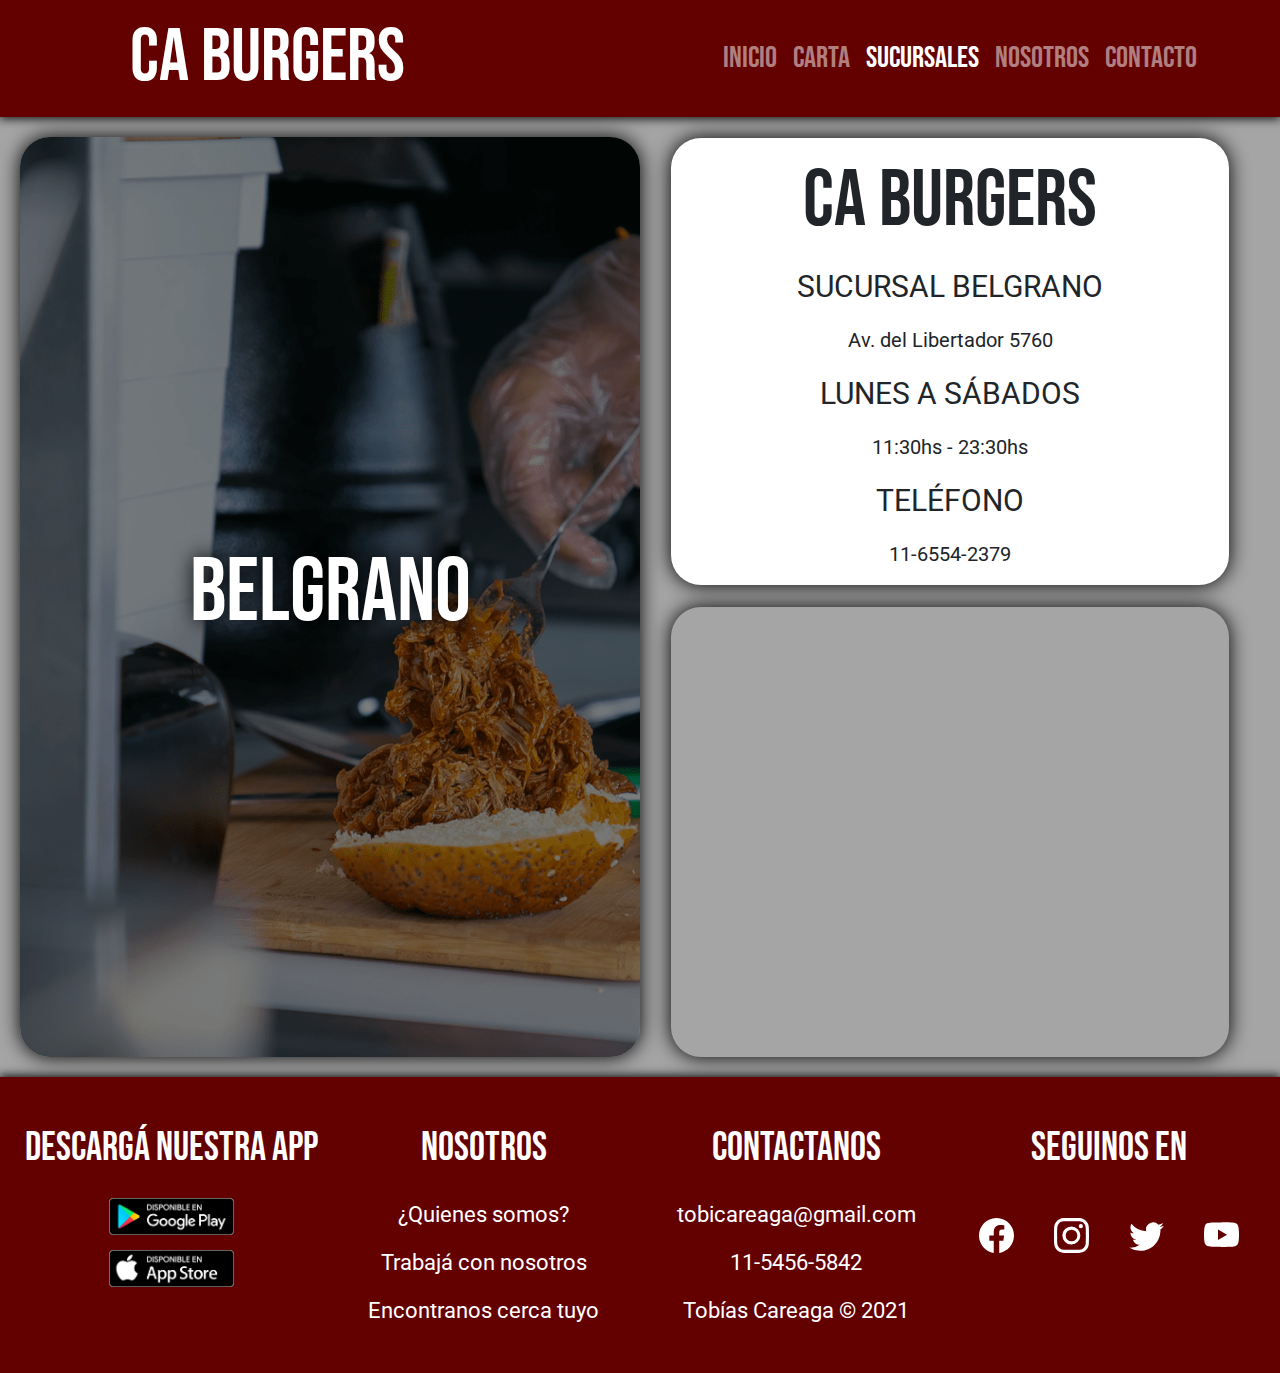
<file: belgrano.html>
<!DOCTYPE html>
<html lang="en">

<head>
    <meta charset="UTF-8">
    <meta http-equiv="X-UA-Compatible" content="IE=edge">
    <meta name="viewport" content="width=device-width, initial-scale=1.0">
    <meta name="keywords" content="sucursal, belgrano, local, espacio, comer">
    <meta name="description"
        content="Conocé nuestra sucursal de Belgrano, hacemos envíos a toda la zona al rededor.">
    <link rel="preconnect" href="https://fonts.googleapis.com">
    <link rel="preconnect" href="https://fonts.gstatic.com" crossorigin>
    <link href="https://fonts.googleapis.com/css2?family=Bebas+Neue&family=Roboto&display=swap" rel="stylesheet">
    <link rel="stylesheet" href="https://maxcdn.bootstrapcdn.com/bootstrap/4.0.0/css/bootstrap.min.css"
        integrity="sha384-Gn5384xqQ1aoWXA+058RXPxPg6fy4IWvTNh0E263XmFcJlSAwiGgFAW/dAiS6JXm" crossorigin="anonymous">
    <link rel="stylesheet" href="css/main.css">
    <title>CA BURGERS - Sucursales</title>
</head>

<body>
    <header>
        <section class="header">
            <nav class="navbar navbar-expand-lg navbar-dark header-nav">
                <a class="navbar-brand header-nav-title" href="index.html">CA BURGERS</a>
                <button class="navbar-toggler" type="button" data-toggle="collapse" data-target="#navbarNav"
                    aria-controls="navbarNav" aria-expanded="false" aria-label="Toggle navigation">
                    <span class="navbar-toggler-icon"></span>
                </button>
                <div class="collapse navbar-collapse header-nav-div" id="navbarNav">
                    <ul class="navbar-nav ml-auto header-nav-div-ul">
                        <li class="nav-item header-nav-div-ul-li">
                            <a class="nav-link" href="index.html">Inicio <span class="sr-only">(current)</span></a>
                        </li>
                        <li class="nav-item header-nav-div-ul-li">
                            <a class="nav-link" href="carta.html">Carta</a>
                        </li>
                        <li class="nav-item active header-nav-div-ul-li">
                            <a class="nav-link" href="sucursales.html">Sucursales</a>
                        </li>
                        <li class="nav-item header-nav-div-ul-li">
                            <a class="nav-link" href="nosotros.html">Nosotros</a>
                        </li>
                        <li class="nav-item header-nav-div-ul-li">
                            <a class="nav-link" href="contacto.html">Contacto</a>
                        </li>
                    </ul>
                </div>
            </nav>
        </section>
    </header>
    <main>
        <section class="main-belgrano">
            <div class="main-belgrano-div1">
                <h2>BELGRANO</h2>
            </div>
            <div class="main-belgrano-div2">
                <div class="main-belgrano-div2-card">
                    <h2 class="title">CA BURGERS</h2>
                    <p class="subtitle">SUCURSAL BELGRANO</p>
                    <p class="calle">Av. del Libertador 5760</p>
                    <p class="dias">LUNES A SÁBADOS</p>
                    <p class="horarios">11:30hs - 23:30hs</p>
                    <p class="telefono">TELÉFONO</p>
                    <p class="num">11-6554-2379</p>
                </div>
            </div>
            <div class="main-belgrano-div3">
                <iframe src="https://www.google.com/maps/embed?pb=!1m18!1m12!1m3!1d290.42546880102736!2d-58.446153278680924!3d-34.558894996519584!2m3!1f0!2f0!3f0!3m2!1i1024!2i768!4f13.1!3m3!1m2!1s0x95bcb5cb86f8fe93%3A0xaa284399173b21e9!2sAv.%20del%20Libertador%205760%2C%20C1428ARN%20CABA!5e0!3m2!1ses!2sar!4v1627280470482!5m2!1ses!2sar" width="600" height="450" style="border:0;" allowfullscreen="" loading="lazy"></iframe>
            </div>
        </section>
    </main>
    <footer>
        <section class="footer">
            <div class="footer-app">
                <h4>Descargá nuestra app</h4>
                <ul>
                    <li>
                        <a href="https://play.google.com/store?hl=es" target="_blank"><img src="img/playstore.png" alt=""></a>
                    </li>
                    <li>
                        <a href="https://apps.apple.com/ar" target="_blank"><img src="img/apple.png" alt=""></a>
                    </li>
                </ul>
            </div>
            <div class="footer-nosotros">
                <h4>Nosotros</h4>
                <ul>
                    <li>
                        <a href="nosotros.html">¿Quienes somos?</a>
                    </li>
                    <li>
                        <a href="contacto.html">Trabajá con nosotros</a>
                    </li>
                    <li>
                        <a href="sucursales.html">Encontranos cerca tuyo</a>
                    </li>
                </ul>
            </div>
            <div class="footer-contacto">
                <h4>Contactanos</h4>
                <ul>
                    <li>
                        <a href="mailto:tobicareaga@gmail.com">tobicareaga@gmail.com</a>
                    </li>
                    <li>
                        11-5456-5842
                    </li>
                    <li>
                        Tobías Careaga © 2021
                    </li>
                </ul>
            </div>
            <div class="footer-redes">
                <h4>Seguinos en</h4>
                <ul>
                    <li>
                        <a class="footer-icons-link" href="https://www.facebook.com" target="_blank">
                            <svg xmlns="http://www.w3.org/2000/svg" fill="currentColor" class="bi bi-facebook" viewBox="0 0 16 16">
                            <path d="M16 8.049c0-4.446-3.582-8.05-8-8.05C3.58 0-.002 3.603-.002 8.05c0 4.017 2.926 7.347 6.75 7.951v-5.625h-2.03V8.05H6.75V6.275c0-2.017 1.195-3.131 3.022-3.131.876 0 1.791.157 1.791.157v1.98h-1.009c-.993 0-1.303.621-1.303 1.258v1.51h2.218l-.354 2.326H9.25V16c3.824-.604 6.75-3.934 6.75-7.951z"/>
                            </svg>
                        </a>
                    </li>
                    <li>
                        <a class="footer-icons-link" href="https://www.instagram.com" target="_blank">
                            <svg xmlns="http://www.w3.org/2000/svg" fill="currentColor" class="bi bi-instagram" viewBox="0 0 16 16">
                                <path d="M8 0C5.829 0 5.556.01 4.703.048 3.85.088 3.269.222 2.76.42a3.917 3.917 0 0 0-1.417.923A3.927 3.927 0 0 0 .42 2.76C.222 3.268.087 3.85.048 4.7.01 5.555 0 5.827 0 8.001c0 2.172.01 2.444.048 3.297.04.852.174 1.433.372 1.942.205.526.478.972.923 1.417.444.445.89.719 1.416.923.51.198 1.09.333 1.942.372C5.555 15.99 5.827 16 8 16s2.444-.01 3.298-.048c.851-.04 1.434-.174 1.943-.372a3.916 3.916 0 0 0 1.416-.923c.445-.445.718-.891.923-1.417.197-.509.332-1.09.372-1.942C15.99 10.445 16 10.173 16 8s-.01-2.445-.048-3.299c-.04-.851-.175-1.433-.372-1.941a3.926 3.926 0 0 0-.923-1.417A3.911 3.911 0 0 0 13.24.42c-.51-.198-1.092-.333-1.943-.372C10.443.01 10.172 0 7.998 0h.003zm-.717 1.442h.718c2.136 0 2.389.007 3.232.046.78.035 1.204.166 1.486.275.373.145.64.319.92.599.28.28.453.546.598.92.11.281.24.705.275 1.485.039.843.047 1.096.047 3.231s-.008 2.389-.047 3.232c-.035.78-.166 1.203-.275 1.485a2.47 2.47 0 0 1-.599.919c-.28.28-.546.453-.92.598-.28.11-.704.24-1.485.276-.843.038-1.096.047-3.232.047s-2.39-.009-3.233-.047c-.78-.036-1.203-.166-1.485-.276a2.478 2.478 0 0 1-.92-.598 2.48 2.48 0 0 1-.6-.92c-.109-.281-.24-.705-.275-1.485-.038-.843-.046-1.096-.046-3.233 0-2.136.008-2.388.046-3.231.036-.78.166-1.204.276-1.486.145-.373.319-.64.599-.92.28-.28.546-.453.92-.598.282-.11.705-.24 1.485-.276.738-.034 1.024-.044 2.515-.045v.002zm4.988 1.328a.96.96 0 1 0 0 1.92.96.96 0 0 0 0-1.92zm-4.27 1.122a4.109 4.109 0 1 0 0 8.217 4.109 4.109 0 0 0 0-8.217zm0 1.441a2.667 2.667 0 1 1 0 5.334 2.667 2.667 0 0 1 0-5.334z"/>
                            </svg>
                        </a>
                    </li>
                    <li>
                        <a class="footer-icons-link" href="https://www.twitter.com" target="_blank">
                            <svg xmlns="http://www.w3.org/2000/svg" fill="currentColor" class="bi bi-twitter" viewBox="0 0 16 16">
                                <path d="M5.026 15c6.038 0 9.341-5.003 9.341-9.334 0-.14 0-.282-.006-.422A6.685 6.685 0 0 0 16 3.542a6.658 6.658 0 0 1-1.889.518 3.301 3.301 0 0 0 1.447-1.817 6.533 6.533 0 0 1-2.087.793A3.286 3.286 0 0 0 7.875 6.03a9.325 9.325 0 0 1-6.767-3.429 3.289 3.289 0 0 0 1.018 4.382A3.323 3.323 0 0 1 .64 6.575v.045a3.288 3.288 0 0 0 2.632 3.218 3.203 3.203 0 0 1-.865.115 3.23 3.23 0 0 1-.614-.057 3.283 3.283 0 0 0 3.067 2.277A6.588 6.588 0 0 1 .78 13.58a6.32 6.32 0 0 1-.78-.045A9.344 9.344 0 0 0 5.026 15z"/>
                            </svg>
                        </a>
                    </li>
                    <li>
                        <a class="footer-icons-link" href="https://www.youtube.com" target="_blank">
                            <svg xmlns="http://www.w3.org/2000/svg" fill="currentColor" class="bi bi-youtube" viewBox="0 0 16 16">
                                <path d="M8.051 1.999h.089c.822.003 4.987.033 6.11.335a2.01 2.01 0 0 1 1.415 1.42c.101.38.172.883.22 1.402l.01.104.022.26.008.104c.065.914.073 1.77.074 1.957v.075c-.001.194-.01 1.108-.082 2.06l-.008.105-.009.104c-.05.572-.124 1.14-.235 1.558a2.007 2.007 0 0 1-1.415 1.42c-1.16.312-5.569.334-6.18.335h-.142c-.309 0-1.587-.006-2.927-.052l-.17-.006-.087-.004-.171-.007-.171-.007c-1.11-.049-2.167-.128-2.654-.26a2.007 2.007 0 0 1-1.415-1.419c-.111-.417-.185-.986-.235-1.558L.09 9.82l-.008-.104A31.4 31.4 0 0 1 0 7.68v-.123c.002-.215.01-.958.064-1.778l.007-.103.003-.052.008-.104.022-.26.01-.104c.048-.519.119-1.023.22-1.402a2.007 2.007 0 0 1 1.415-1.42c.487-.13 1.544-.21 2.654-.26l.17-.007.172-.006.086-.003.171-.007A99.788 99.788 0 0 1 7.858 2h.193zM6.4 5.209v4.818l4.157-2.408L6.4 5.209z"/>
                              </svg>
                        </a>
                    </li>
                </ul>
            </div>
        </section>
    </footer>
    <script src="https://code.jquery.com/jquery-3.2.1.slim.min.js"
        integrity="sha384-KJ3o2DKtIkvYIK3UENzmM7KCkRr/rE9/Qpg6aAZGJwFDMVNA/GpGFF93hXpG5KkN"
        crossorigin="anonymous"></script>
    <script src="https://cdnjs.cloudflare.com/ajax/libs/popper.js/1.12.9/umd/popper.min.js"
        integrity="sha384-ApNbgh9B+Y1QKtv3Rn7W3mgPxhU9K/ScQsAP7hUibX39j7fakFPskvXusvfa0b4Q"
        crossorigin="anonymous"></script>
    <script src="https://maxcdn.bootstrapcdn.com/bootstrap/4.0.0/js/bootstrap.min.js"
        integrity="sha384-JZR6Spejh4U02d8jOt6vLEHfe/JQGiRRSQQxSfFWpi1MquVdAyjUar5+76PVCmYl"
        crossorigin="anonymous"></script>
</body>

</html>
</file>
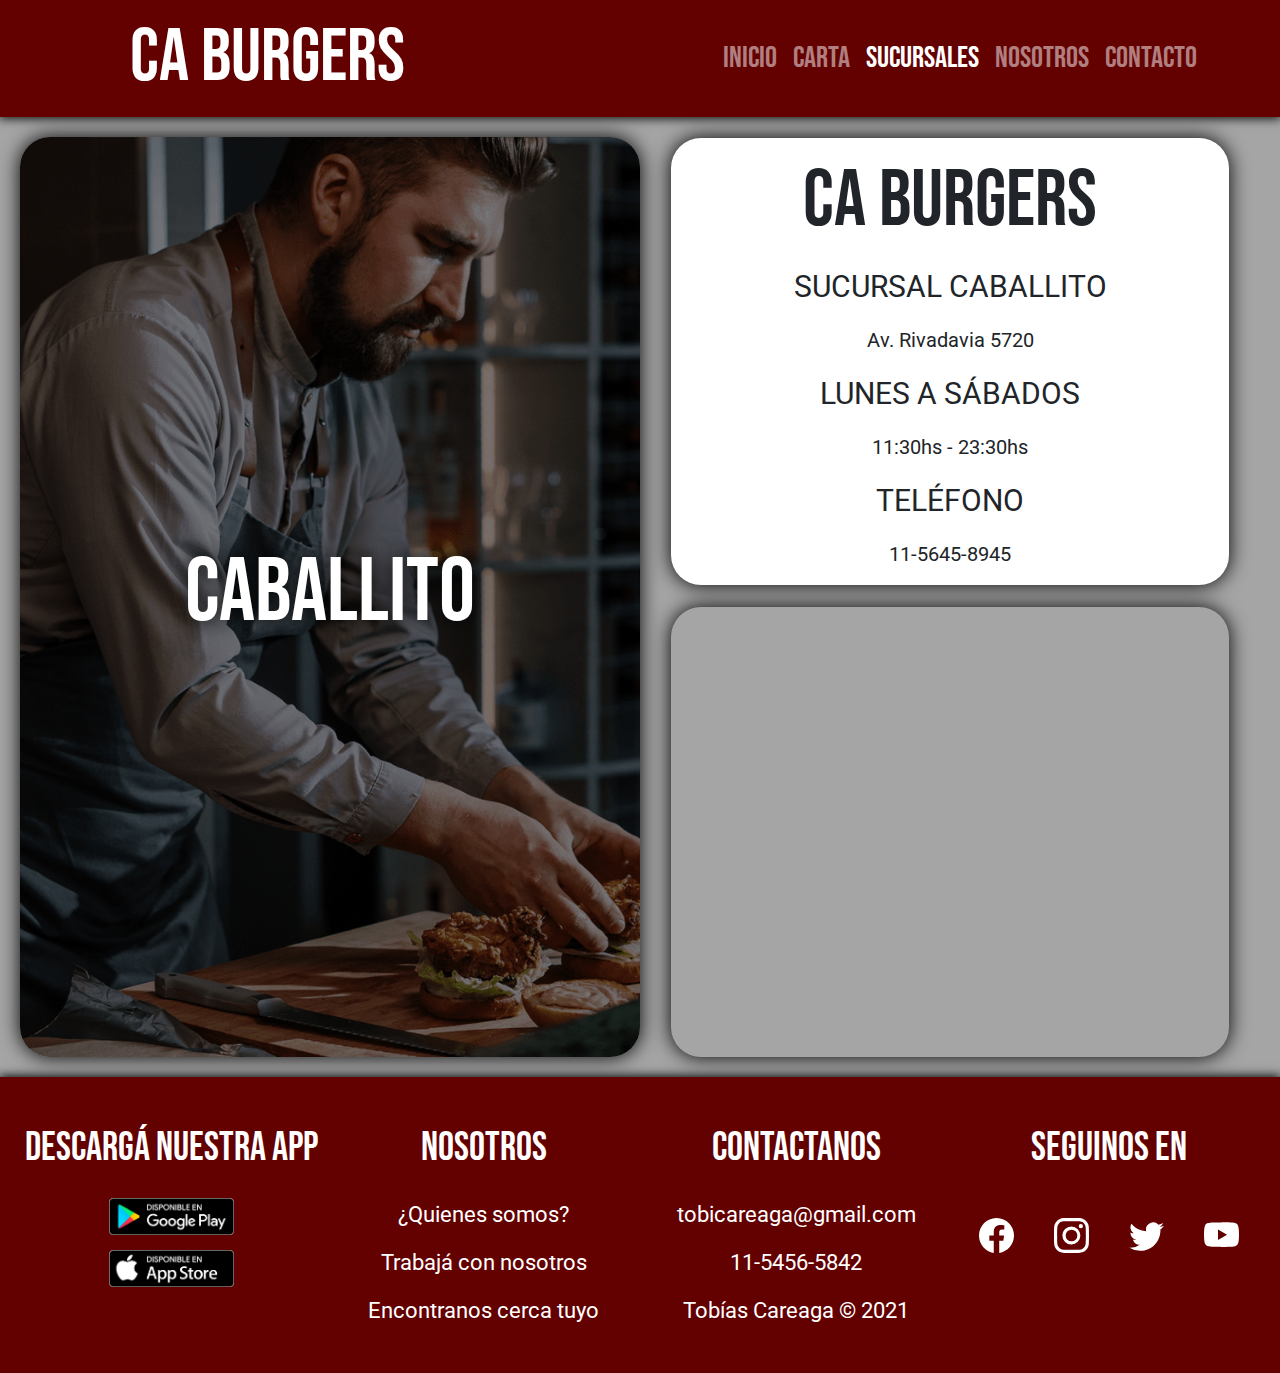
<file: caballito.html>
<!DOCTYPE html>
<html lang="en">

<head>
    <meta charset="UTF-8">
    <meta http-equiv="X-UA-Compatible" content="IE=edge">
    <meta name="viewport" content="width=device-width, initial-scale=1.0">
    <meta name="keywords" content="sucursal, caballito, local, espacio, comer">
    <meta name="description"
        content="Conocé nuestra sucursal de Caballito, hacemos envíos a toda la zona al rededor.">
    <link rel="preconnect" href="https://fonts.googleapis.com">
    <link rel="preconnect" href="https://fonts.gstatic.com" crossorigin>
    <link href="https://fonts.googleapis.com/css2?family=Bebas+Neue&family=Roboto&display=swap" rel="stylesheet">
    <link rel="stylesheet" href="https://maxcdn.bootstrapcdn.com/bootstrap/4.0.0/css/bootstrap.min.css"
        integrity="sha384-Gn5384xqQ1aoWXA+058RXPxPg6fy4IWvTNh0E263XmFcJlSAwiGgFAW/dAiS6JXm" crossorigin="anonymous">
    <link rel="stylesheet" href="css/main.css">
    <title>CA BURGERS - Sucursales</title>
</head>

<body>
    <header>
        <section class="header">
            <nav class="navbar navbar-expand-lg navbar-dark header-nav">
                <a class="navbar-brand header-nav-title" href="index.html">CA BURGERS</a>
                <button class="navbar-toggler" type="button" data-toggle="collapse" data-target="#navbarNav"
                    aria-controls="navbarNav" aria-expanded="false" aria-label="Toggle navigation">
                    <span class="navbar-toggler-icon"></span>
                </button>
                <div class="collapse navbar-collapse header-nav-div" id="navbarNav">
                    <ul class="navbar-nav ml-auto header-nav-div-ul">
                        <li class="nav-item header-nav-div-ul-li">
                            <a class="nav-link" href="index.html">Inicio <span class="sr-only">(current)</span></a>
                        </li>
                        <li class="nav-item header-nav-div-ul-li">
                            <a class="nav-link" href="carta.html">Carta</a>
                        </li>
                        <li class="nav-item active header-nav-div-ul-li">
                            <a class="nav-link" href="sucursales.html">Sucursales</a>
                        </li>
                        <li class="nav-item header-nav-div-ul-li">
                            <a class="nav-link" href="nosotros.html">Nosotros</a>
                        </li>
                        <li class="nav-item header-nav-div-ul-li">
                            <a class="nav-link" href="contacto.html">Contacto</a>
                        </li>
                    </ul>
                </div>
            </nav>
        </section>
    </header>
    <main>
        <section class="main-caballito">
            <div class="main-caballito-div1">
                <h2>CABALLITO</h2>
            </div>
            <div class="main-caballito-div2">
                <div class="main-caballito-div2-card">
                    <h2 class="title">CA BURGERS</h2>
                    <p class="subtitle">SUCURSAL CABALLITO</p>
                    <p class="calle">Av. Rivadavia 5720</p>
                    <p class="dias">LUNES A SÁBADOS</p>
                    <p class="horarios">11:30hs - 23:30hs</p>
                    <p class="telefono">TELÉFONO</p>
                    <p class="num">11-5645-8945</p>
                </div>
            </div>
            <div class="main-caballito-div3">
                <iframe src="https://www.google.com/maps/embed?pb=!1m18!1m12!1m3!1d290.2031207243006!2d-58.44616166145755!3d-34.62252781031323!2m3!1f0!2f0!3f0!3m2!1i1024!2i768!4f13.1!3m3!1m2!1s0x95bcca3bd8d1eea7%3A0x7a520f61a6571dc5!2sAv.%20Rivadavia%205720%2C%20C1424%20CABA!5e0!3m2!1ses!2sar!4v1627280424904!5m2!1ses!2sar" width="600" height="450" style="border:0;" allowfullscreen="" loading="lazy"></iframe>
            </div>
        </section>
    </main>
    <footer>
        <section class="footer">
            <div class="footer-app">
                <h4>Descargá nuestra app</h4>
                <ul>
                    <li>
                        <a href="https://play.google.com/store?hl=es" target="_blank"><img src="img/playstore.png" alt=""></a>
                    </li>
                    <li>
                        <a href="https://apps.apple.com/ar" target="_blank"><img src="img/apple.png" alt=""></a>
                    </li>
                </ul>
            </div>
            <div class="footer-nosotros">
                <h4>Nosotros</h4>
                <ul>
                    <li>
                        <a href="nosotros.html">¿Quienes somos?</a>
                    </li>
                    <li>
                        <a href="contacto.html">Trabajá con nosotros</a>
                    </li>
                    <li>
                        <a href="sucursales.html">Encontranos cerca tuyo</a>
                    </li>
                </ul>
            </div>
            <div class="footer-contacto">
                <h4>Contactanos</h4>
                <ul>
                    <li>
                        <a href="mailto:tobicareaga@gmail.com">tobicareaga@gmail.com</a>
                    </li>
                    <li>
                        11-5456-5842
                    </li>
                    <li>
                        Tobías Careaga © 2021
                    </li>
                </ul>
            </div>
            <div class="footer-redes">
                <h4>Seguinos en</h4>
                <ul>
                    <li>
                        <a class="footer-icons-link" href="https://www.facebook.com" target="_blank">
                            <svg xmlns="http://www.w3.org/2000/svg" fill="currentColor" class="bi bi-facebook" viewBox="0 0 16 16">
                            <path d="M16 8.049c0-4.446-3.582-8.05-8-8.05C3.58 0-.002 3.603-.002 8.05c0 4.017 2.926 7.347 6.75 7.951v-5.625h-2.03V8.05H6.75V6.275c0-2.017 1.195-3.131 3.022-3.131.876 0 1.791.157 1.791.157v1.98h-1.009c-.993 0-1.303.621-1.303 1.258v1.51h2.218l-.354 2.326H9.25V16c3.824-.604 6.75-3.934 6.75-7.951z"/>
                            </svg>
                        </a>
                    </li>
                    <li>
                        <a class="footer-icons-link" href="https://www.instagram.com" target="_blank">
                            <svg xmlns="http://www.w3.org/2000/svg" fill="currentColor" class="bi bi-instagram" viewBox="0 0 16 16">
                                <path d="M8 0C5.829 0 5.556.01 4.703.048 3.85.088 3.269.222 2.76.42a3.917 3.917 0 0 0-1.417.923A3.927 3.927 0 0 0 .42 2.76C.222 3.268.087 3.85.048 4.7.01 5.555 0 5.827 0 8.001c0 2.172.01 2.444.048 3.297.04.852.174 1.433.372 1.942.205.526.478.972.923 1.417.444.445.89.719 1.416.923.51.198 1.09.333 1.942.372C5.555 15.99 5.827 16 8 16s2.444-.01 3.298-.048c.851-.04 1.434-.174 1.943-.372a3.916 3.916 0 0 0 1.416-.923c.445-.445.718-.891.923-1.417.197-.509.332-1.09.372-1.942C15.99 10.445 16 10.173 16 8s-.01-2.445-.048-3.299c-.04-.851-.175-1.433-.372-1.941a3.926 3.926 0 0 0-.923-1.417A3.911 3.911 0 0 0 13.24.42c-.51-.198-1.092-.333-1.943-.372C10.443.01 10.172 0 7.998 0h.003zm-.717 1.442h.718c2.136 0 2.389.007 3.232.046.78.035 1.204.166 1.486.275.373.145.64.319.92.599.28.28.453.546.598.92.11.281.24.705.275 1.485.039.843.047 1.096.047 3.231s-.008 2.389-.047 3.232c-.035.78-.166 1.203-.275 1.485a2.47 2.47 0 0 1-.599.919c-.28.28-.546.453-.92.598-.28.11-.704.24-1.485.276-.843.038-1.096.047-3.232.047s-2.39-.009-3.233-.047c-.78-.036-1.203-.166-1.485-.276a2.478 2.478 0 0 1-.92-.598 2.48 2.48 0 0 1-.6-.92c-.109-.281-.24-.705-.275-1.485-.038-.843-.046-1.096-.046-3.233 0-2.136.008-2.388.046-3.231.036-.78.166-1.204.276-1.486.145-.373.319-.64.599-.92.28-.28.546-.453.92-.598.282-.11.705-.24 1.485-.276.738-.034 1.024-.044 2.515-.045v.002zm4.988 1.328a.96.96 0 1 0 0 1.92.96.96 0 0 0 0-1.92zm-4.27 1.122a4.109 4.109 0 1 0 0 8.217 4.109 4.109 0 0 0 0-8.217zm0 1.441a2.667 2.667 0 1 1 0 5.334 2.667 2.667 0 0 1 0-5.334z"/>
                            </svg>
                        </a>
                    </li>
                    <li>
                        <a class="footer-icons-link" href="https://www.twitter.com" target="_blank">
                            <svg xmlns="http://www.w3.org/2000/svg" fill="currentColor" class="bi bi-twitter" viewBox="0 0 16 16">
                                <path d="M5.026 15c6.038 0 9.341-5.003 9.341-9.334 0-.14 0-.282-.006-.422A6.685 6.685 0 0 0 16 3.542a6.658 6.658 0 0 1-1.889.518 3.301 3.301 0 0 0 1.447-1.817 6.533 6.533 0 0 1-2.087.793A3.286 3.286 0 0 0 7.875 6.03a9.325 9.325 0 0 1-6.767-3.429 3.289 3.289 0 0 0 1.018 4.382A3.323 3.323 0 0 1 .64 6.575v.045a3.288 3.288 0 0 0 2.632 3.218 3.203 3.203 0 0 1-.865.115 3.23 3.23 0 0 1-.614-.057 3.283 3.283 0 0 0 3.067 2.277A6.588 6.588 0 0 1 .78 13.58a6.32 6.32 0 0 1-.78-.045A9.344 9.344 0 0 0 5.026 15z"/>
                            </svg>
                        </a>
                    </li>
                    <li>
                        <a class="footer-icons-link" href="https://www.youtube.com" target="_blank">
                            <svg xmlns="http://www.w3.org/2000/svg" fill="currentColor" class="bi bi-youtube" viewBox="0 0 16 16">
                                <path d="M8.051 1.999h.089c.822.003 4.987.033 6.11.335a2.01 2.01 0 0 1 1.415 1.42c.101.38.172.883.22 1.402l.01.104.022.26.008.104c.065.914.073 1.77.074 1.957v.075c-.001.194-.01 1.108-.082 2.06l-.008.105-.009.104c-.05.572-.124 1.14-.235 1.558a2.007 2.007 0 0 1-1.415 1.42c-1.16.312-5.569.334-6.18.335h-.142c-.309 0-1.587-.006-2.927-.052l-.17-.006-.087-.004-.171-.007-.171-.007c-1.11-.049-2.167-.128-2.654-.26a2.007 2.007 0 0 1-1.415-1.419c-.111-.417-.185-.986-.235-1.558L.09 9.82l-.008-.104A31.4 31.4 0 0 1 0 7.68v-.123c.002-.215.01-.958.064-1.778l.007-.103.003-.052.008-.104.022-.26.01-.104c.048-.519.119-1.023.22-1.402a2.007 2.007 0 0 1 1.415-1.42c.487-.13 1.544-.21 2.654-.26l.17-.007.172-.006.086-.003.171-.007A99.788 99.788 0 0 1 7.858 2h.193zM6.4 5.209v4.818l4.157-2.408L6.4 5.209z"/>
                              </svg>
                        </a>
                    </li>
                </ul>
            </div>
        </section>
    </footer>
    <script src="https://code.jquery.com/jquery-3.2.1.slim.min.js"
        integrity="sha384-KJ3o2DKtIkvYIK3UENzmM7KCkRr/rE9/Qpg6aAZGJwFDMVNA/GpGFF93hXpG5KkN"
        crossorigin="anonymous"></script>
    <script src="https://cdnjs.cloudflare.com/ajax/libs/popper.js/1.12.9/umd/popper.min.js"
        integrity="sha384-ApNbgh9B+Y1QKtv3Rn7W3mgPxhU9K/ScQsAP7hUibX39j7fakFPskvXusvfa0b4Q"
        crossorigin="anonymous"></script>
    <script src="https://maxcdn.bootstrapcdn.com/bootstrap/4.0.0/js/bootstrap.min.js"
        integrity="sha384-JZR6Spejh4U02d8jOt6vLEHfe/JQGiRRSQQxSfFWpi1MquVdAyjUar5+76PVCmYl"
        crossorigin="anonymous"></script>
</body>

</html>
</file>
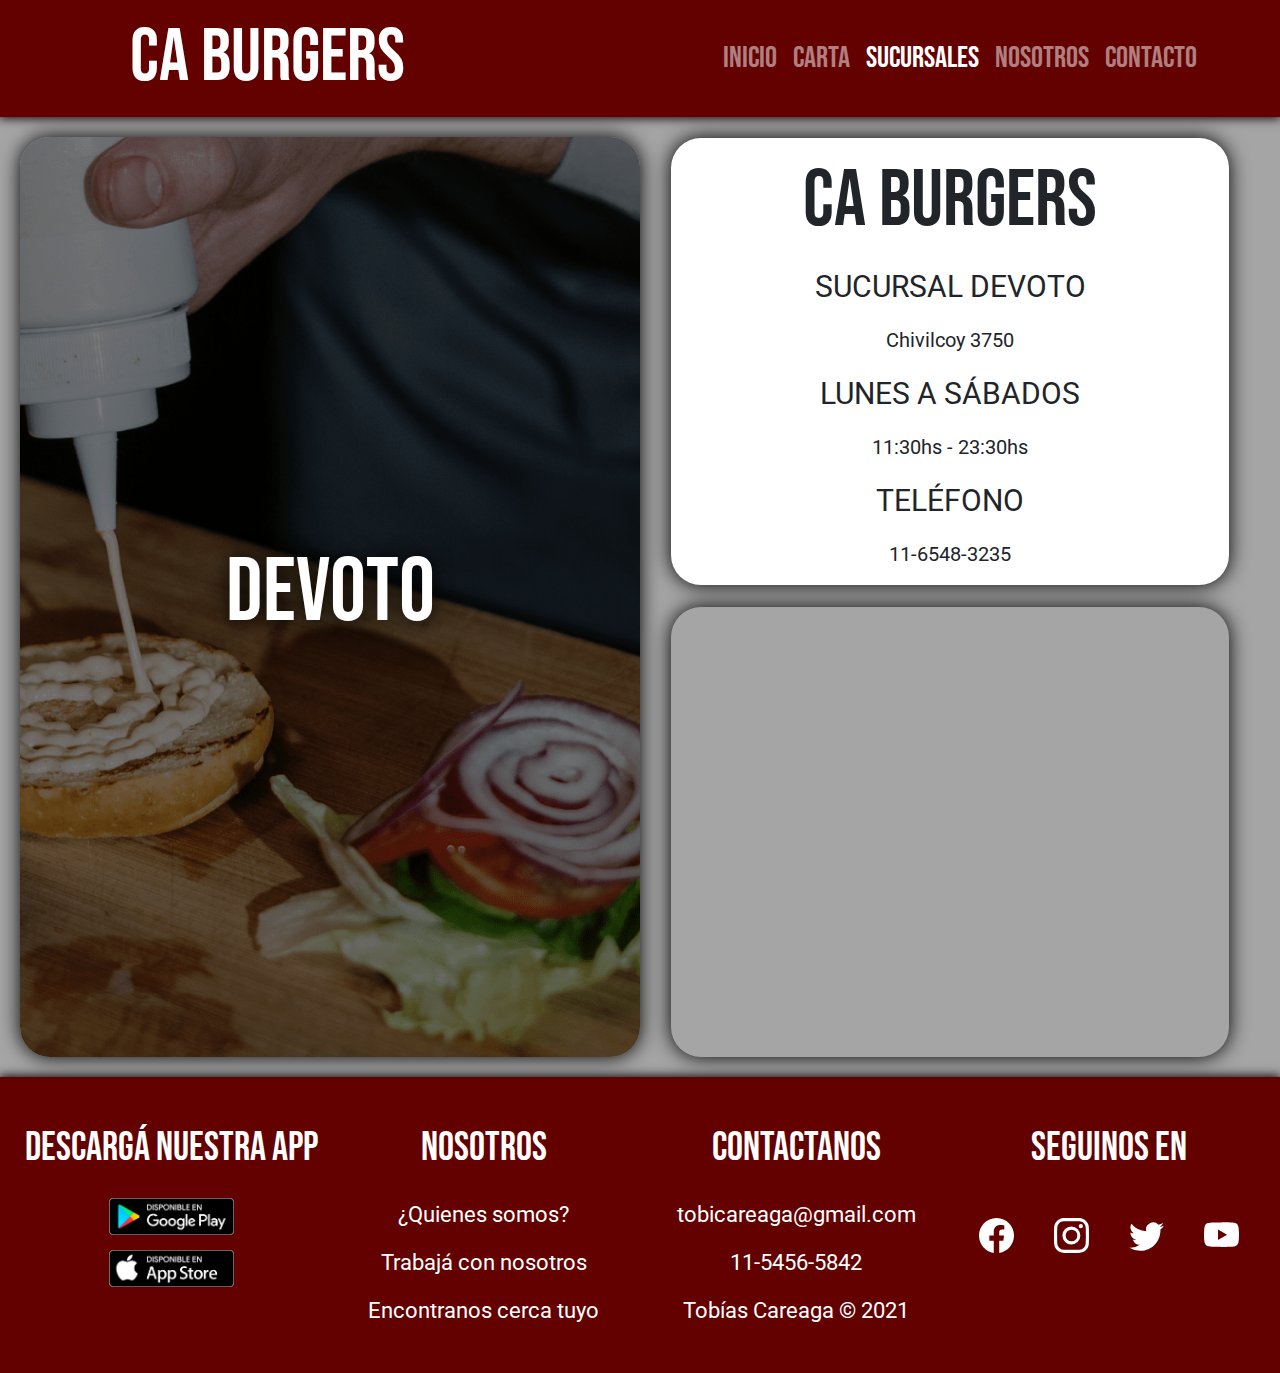
<file: devoto.html>
<!DOCTYPE html>
<html lang="en">

<head>
    <meta charset="UTF-8">
    <meta http-equiv="X-UA-Compatible" content="IE=edge">
    <meta name="viewport" content="width=device-width, initial-scale=1.0">
    <meta name="keywords" content="sucursal, devoto, local, espacio, comer">
    <meta name="description"
        content="Conocé nuestra sucursal de Devoto, hacemos envíos a toda la zona al rededor.">
    <link rel="preconnect" href="https://fonts.googleapis.com">
    <link rel="preconnect" href="https://fonts.gstatic.com" crossorigin>
    <link href="https://fonts.googleapis.com/css2?family=Bebas+Neue&family=Roboto&display=swap" rel="stylesheet">
    <link rel="stylesheet" href="https://maxcdn.bootstrapcdn.com/bootstrap/4.0.0/css/bootstrap.min.css"
        integrity="sha384-Gn5384xqQ1aoWXA+058RXPxPg6fy4IWvTNh0E263XmFcJlSAwiGgFAW/dAiS6JXm" crossorigin="anonymous">
    <link rel="stylesheet" href="css/main.css">
    <title>CA BURGERS - Sucursales</title>
</head>

<body>
    <header>
        <section class="header">
            <nav class="navbar navbar-expand-lg navbar-dark header-nav">
                <a class="navbar-brand header-nav-title" href="index.html">CA BURGERS</a>
                <button class="navbar-toggler" type="button" data-toggle="collapse" data-target="#navbarNav"
                    aria-controls="navbarNav" aria-expanded="false" aria-label="Toggle navigation">
                    <span class="navbar-toggler-icon"></span>
                </button>
                <div class="collapse navbar-collapse header-nav-div" id="navbarNav">
                    <ul class="navbar-nav ml-auto header-nav-div-ul">
                        <li class="nav-item header-nav-div-ul-li">
                            <a class="nav-link" href="index.html">Inicio <span class="sr-only">(current)</span></a>
                        </li>
                        <li class="nav-item header-nav-div-ul-li">
                            <a class="nav-link" href="carta.html">Carta</a>
                        </li>
                        <li class="nav-item active header-nav-div-ul-li">
                            <a class="nav-link" href="sucursales.html">Sucursales</a>
                        </li>
                        <li class="nav-item header-nav-div-ul-li">
                            <a class="nav-link" href="nosotros.html">Nosotros</a>
                        </li>
                        <li class="nav-item header-nav-div-ul-li">
                            <a class="nav-link" href="contacto.html">Contacto</a>
                        </li>
                    </ul>
                </div>
            </nav>
        </section>
    </header>
    <main>
        <section class="main-devoto">
            <div class="main-devoto-div1">
                <h2>DEVOTO</h2>
            </div>
            <div class="main-devoto-div2">
                <div class="main-devoto-div2-card">
                    <h2 class="title">CA BURGERS</h2>
                    <p class="subtitle">SUCURSAL DEVOTO</p>
                    <p class="calle">Chivilcoy 3750</p>
                    <p class="dias">LUNES A SÁBADOS</p>
                    <p class="horarios">11:30hs - 23:30hs</p>
                    <p class="telefono">TELÉFONO</p>
                    <p class="num">11-6548-3235</p>
                </div>
            </div>
            <div class="main-devoto-div3">
                <iframe src="https://www.google.com/maps/embed?pb=!1m18!1m12!1m3!1d976.3735295525167!2d-58.51116882250163!3d-34.60122802815426!2m3!1f0!2f0!3f0!3m2!1i1024!2i768!4f13.1!3m3!1m2!1s0x95bcb7ccf1fbef15%3A0x17915c82dfe373eb!2sChivilcoy%203750%2C%20C1419BDF%20CABA!5e0!3m2!1ses!2sar!4v1627280520149!5m2!1ses!2sar" width="600" height="450" style="border:0;" allowfullscreen="" loading="lazy"></iframe>
            </div>
        </section>
    </main>
    <footer>
        <section class="footer">
            <div class="footer-app">
                <h4>Descargá nuestra app</h4>
                <ul>
                    <li>
                        <a href="https://play.google.com/store?hl=es" target="_blank"><img src="img/playstore.png" alt=""></a>
                    </li>
                    <li>
                        <a href="https://apps.apple.com/ar" target="_blank"><img src="img/apple.png" alt=""></a>
                    </li>
                </ul>
            </div>
            <div class="footer-nosotros">
                <h4>Nosotros</h4>
                <ul>
                    <li>
                        <a href="nosotros.html">¿Quienes somos?</a>
                    </li>
                    <li>
                        <a href="contacto.html">Trabajá con nosotros</a>
                    </li>
                    <li>
                        <a href="sucursales.html">Encontranos cerca tuyo</a>
                    </li>
                </ul>
            </div>
            <div class="footer-contacto">
                <h4>Contactanos</h4>
                <ul>
                    <li>
                        <a href="mailto:tobicareaga@gmail.com">tobicareaga@gmail.com</a>
                    </li>
                    <li>
                        11-5456-5842
                    </li>
                    <li>
                        Tobías Careaga © 2021
                    </li>
                </ul>
            </div>
            <div class="footer-redes">
                <h4>Seguinos en</h4>
                <ul>
                    <li>
                        <a class="footer-icons-link" href="https://www.facebook.com" target="_blank">
                            <svg xmlns="http://www.w3.org/2000/svg" fill="currentColor" class="bi bi-facebook" viewBox="0 0 16 16">
                            <path d="M16 8.049c0-4.446-3.582-8.05-8-8.05C3.58 0-.002 3.603-.002 8.05c0 4.017 2.926 7.347 6.75 7.951v-5.625h-2.03V8.05H6.75V6.275c0-2.017 1.195-3.131 3.022-3.131.876 0 1.791.157 1.791.157v1.98h-1.009c-.993 0-1.303.621-1.303 1.258v1.51h2.218l-.354 2.326H9.25V16c3.824-.604 6.75-3.934 6.75-7.951z"/>
                            </svg>
                        </a>
                    </li>
                    <li>
                        <a class="footer-icons-link" href="https://www.instagram.com" target="_blank">
                            <svg xmlns="http://www.w3.org/2000/svg" fill="currentColor" class="bi bi-instagram" viewBox="0 0 16 16">
                                <path d="M8 0C5.829 0 5.556.01 4.703.048 3.85.088 3.269.222 2.76.42a3.917 3.917 0 0 0-1.417.923A3.927 3.927 0 0 0 .42 2.76C.222 3.268.087 3.85.048 4.7.01 5.555 0 5.827 0 8.001c0 2.172.01 2.444.048 3.297.04.852.174 1.433.372 1.942.205.526.478.972.923 1.417.444.445.89.719 1.416.923.51.198 1.09.333 1.942.372C5.555 15.99 5.827 16 8 16s2.444-.01 3.298-.048c.851-.04 1.434-.174 1.943-.372a3.916 3.916 0 0 0 1.416-.923c.445-.445.718-.891.923-1.417.197-.509.332-1.09.372-1.942C15.99 10.445 16 10.173 16 8s-.01-2.445-.048-3.299c-.04-.851-.175-1.433-.372-1.941a3.926 3.926 0 0 0-.923-1.417A3.911 3.911 0 0 0 13.24.42c-.51-.198-1.092-.333-1.943-.372C10.443.01 10.172 0 7.998 0h.003zm-.717 1.442h.718c2.136 0 2.389.007 3.232.046.78.035 1.204.166 1.486.275.373.145.64.319.92.599.28.28.453.546.598.92.11.281.24.705.275 1.485.039.843.047 1.096.047 3.231s-.008 2.389-.047 3.232c-.035.78-.166 1.203-.275 1.485a2.47 2.47 0 0 1-.599.919c-.28.28-.546.453-.92.598-.28.11-.704.24-1.485.276-.843.038-1.096.047-3.232.047s-2.39-.009-3.233-.047c-.78-.036-1.203-.166-1.485-.276a2.478 2.478 0 0 1-.92-.598 2.48 2.48 0 0 1-.6-.92c-.109-.281-.24-.705-.275-1.485-.038-.843-.046-1.096-.046-3.233 0-2.136.008-2.388.046-3.231.036-.78.166-1.204.276-1.486.145-.373.319-.64.599-.92.28-.28.546-.453.92-.598.282-.11.705-.24 1.485-.276.738-.034 1.024-.044 2.515-.045v.002zm4.988 1.328a.96.96 0 1 0 0 1.92.96.96 0 0 0 0-1.92zm-4.27 1.122a4.109 4.109 0 1 0 0 8.217 4.109 4.109 0 0 0 0-8.217zm0 1.441a2.667 2.667 0 1 1 0 5.334 2.667 2.667 0 0 1 0-5.334z"/>
                            </svg>
                        </a>
                    </li>
                    <li>
                        <a class="footer-icons-link" href="https://www.twitter.com" target="_blank">
                            <svg xmlns="http://www.w3.org/2000/svg" fill="currentColor" class="bi bi-twitter" viewBox="0 0 16 16">
                                <path d="M5.026 15c6.038 0 9.341-5.003 9.341-9.334 0-.14 0-.282-.006-.422A6.685 6.685 0 0 0 16 3.542a6.658 6.658 0 0 1-1.889.518 3.301 3.301 0 0 0 1.447-1.817 6.533 6.533 0 0 1-2.087.793A3.286 3.286 0 0 0 7.875 6.03a9.325 9.325 0 0 1-6.767-3.429 3.289 3.289 0 0 0 1.018 4.382A3.323 3.323 0 0 1 .64 6.575v.045a3.288 3.288 0 0 0 2.632 3.218 3.203 3.203 0 0 1-.865.115 3.23 3.23 0 0 1-.614-.057 3.283 3.283 0 0 0 3.067 2.277A6.588 6.588 0 0 1 .78 13.58a6.32 6.32 0 0 1-.78-.045A9.344 9.344 0 0 0 5.026 15z"/>
                            </svg>
                        </a>
                    </li>
                    <li>
                        <a class="footer-icons-link" href="https://www.youtube.com" target="_blank">
                            <svg xmlns="http://www.w3.org/2000/svg" fill="currentColor" class="bi bi-youtube" viewBox="0 0 16 16">
                                <path d="M8.051 1.999h.089c.822.003 4.987.033 6.11.335a2.01 2.01 0 0 1 1.415 1.42c.101.38.172.883.22 1.402l.01.104.022.26.008.104c.065.914.073 1.77.074 1.957v.075c-.001.194-.01 1.108-.082 2.06l-.008.105-.009.104c-.05.572-.124 1.14-.235 1.558a2.007 2.007 0 0 1-1.415 1.42c-1.16.312-5.569.334-6.18.335h-.142c-.309 0-1.587-.006-2.927-.052l-.17-.006-.087-.004-.171-.007-.171-.007c-1.11-.049-2.167-.128-2.654-.26a2.007 2.007 0 0 1-1.415-1.419c-.111-.417-.185-.986-.235-1.558L.09 9.82l-.008-.104A31.4 31.4 0 0 1 0 7.68v-.123c.002-.215.01-.958.064-1.778l.007-.103.003-.052.008-.104.022-.26.01-.104c.048-.519.119-1.023.22-1.402a2.007 2.007 0 0 1 1.415-1.42c.487-.13 1.544-.21 2.654-.26l.17-.007.172-.006.086-.003.171-.007A99.788 99.788 0 0 1 7.858 2h.193zM6.4 5.209v4.818l4.157-2.408L6.4 5.209z"/>
                              </svg>
                        </a>
                    </li>
                </ul>
            </div>
        </section>
    </footer>
    <script src="https://code.jquery.com/jquery-3.2.1.slim.min.js"
        integrity="sha384-KJ3o2DKtIkvYIK3UENzmM7KCkRr/rE9/Qpg6aAZGJwFDMVNA/GpGFF93hXpG5KkN"
        crossorigin="anonymous"></script>
    <script src="https://cdnjs.cloudflare.com/ajax/libs/popper.js/1.12.9/umd/popper.min.js"
        integrity="sha384-ApNbgh9B+Y1QKtv3Rn7W3mgPxhU9K/ScQsAP7hUibX39j7fakFPskvXusvfa0b4Q"
        crossorigin="anonymous"></script>
    <script src="https://maxcdn.bootstrapcdn.com/bootstrap/4.0.0/js/bootstrap.min.js"
        integrity="sha384-JZR6Spejh4U02d8jOt6vLEHfe/JQGiRRSQQxSfFWpi1MquVdAyjUar5+76PVCmYl"
        crossorigin="anonymous"></script>
</body>

</html>
</file>
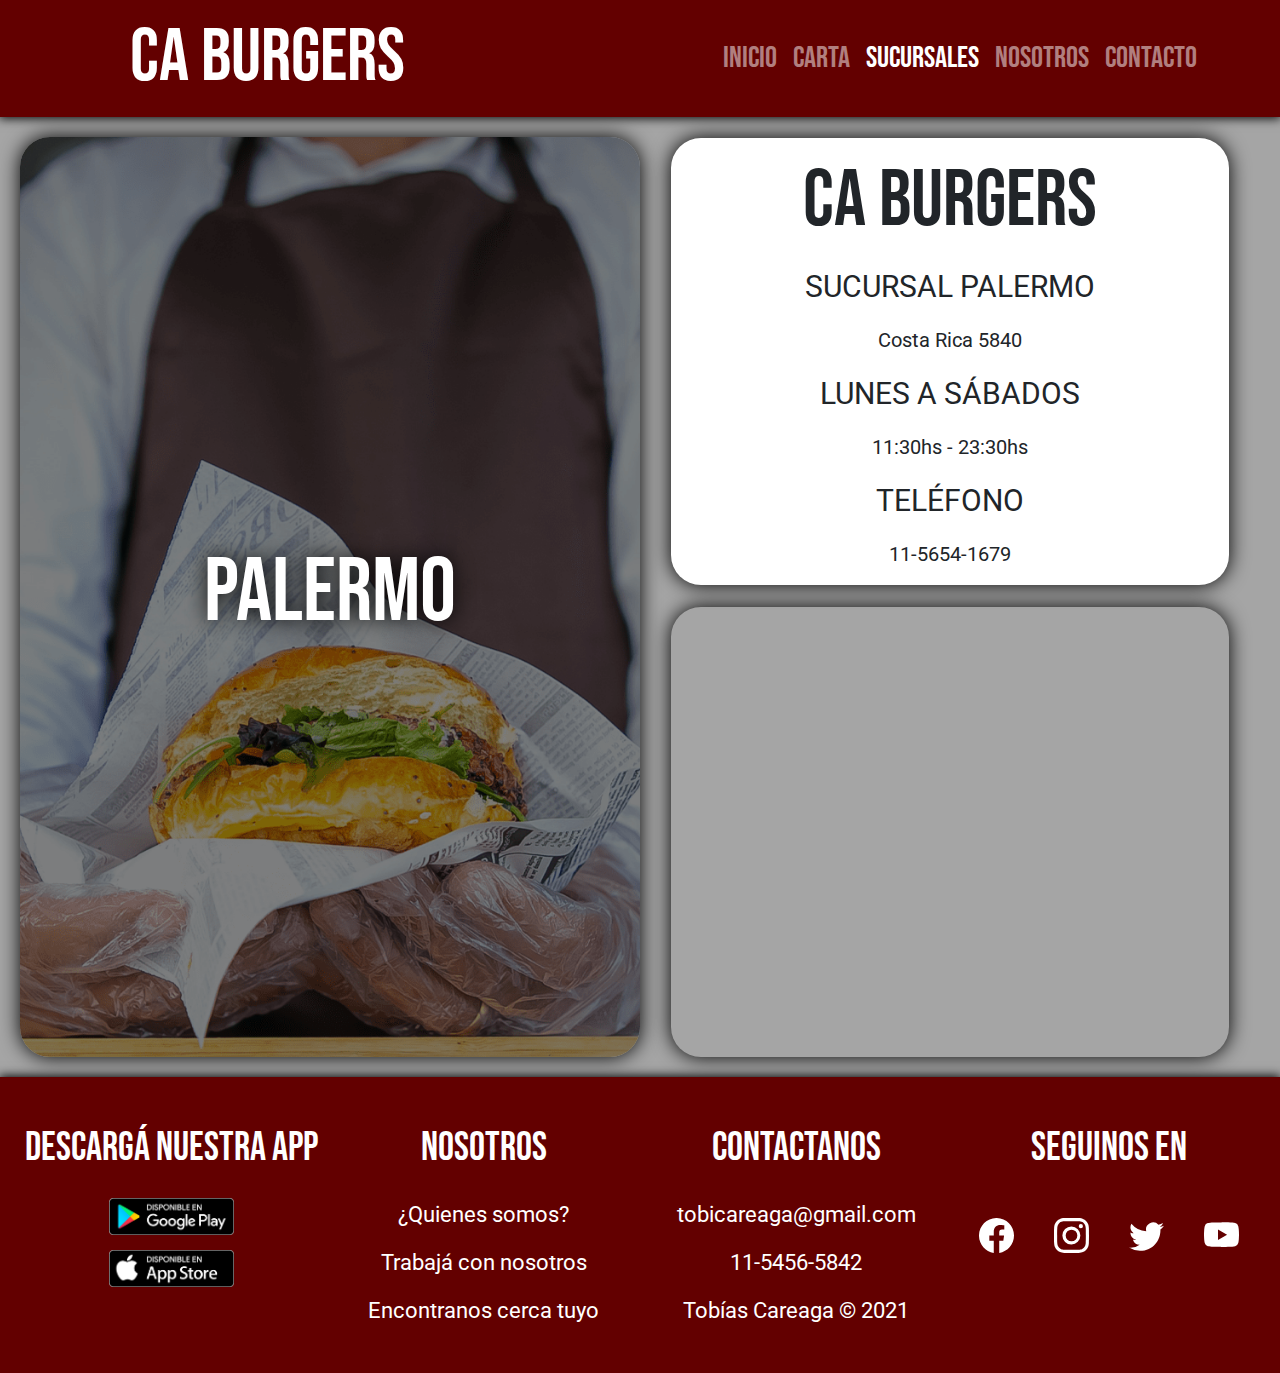
<file: palermo.html>
<!DOCTYPE html>
<html lang="en">

<head>
    <meta charset="UTF-8">
    <meta http-equiv="X-UA-Compatible" content="IE=edge">
    <meta name="viewport" content="width=device-width, initial-scale=1.0">
    <meta name="keywords" content="sucursal, palermo, local, espacio, comer">
    <meta name="description"
        content="Conocé nuestra sucursal de Palermo, hacemos envíos a toda la zona al rededor.">
    <link rel="preconnect" href="https://fonts.googleapis.com">
    <link rel="preconnect" href="https://fonts.gstatic.com" crossorigin>
    <link href="https://fonts.googleapis.com/css2?family=Bebas+Neue&family=Roboto&display=swap" rel="stylesheet">
    <link rel="stylesheet" href="https://maxcdn.bootstrapcdn.com/bootstrap/4.0.0/css/bootstrap.min.css"
        integrity="sha384-Gn5384xqQ1aoWXA+058RXPxPg6fy4IWvTNh0E263XmFcJlSAwiGgFAW/dAiS6JXm" crossorigin="anonymous">
    <link rel="stylesheet" href="css/main.css">
    <title>CA BURGERS - Sucursales</title>
</head>

<body>
    <header>
        <section class="header">
            <nav class="navbar navbar-expand-lg navbar-dark header-nav">
                <a class="navbar-brand header-nav-title" href="index.html">CA BURGERS</a>
                <button class="navbar-toggler" type="button" data-toggle="collapse" data-target="#navbarNav"
                    aria-controls="navbarNav" aria-expanded="false" aria-label="Toggle navigation">
                    <span class="navbar-toggler-icon"></span>
                </button>
                <div class="collapse navbar-collapse header-nav-div" id="navbarNav">
                    <ul class="navbar-nav ml-auto header-nav-div-ul">
                        <li class="nav-item header-nav-div-ul-li">
                            <a class="nav-link" href="index.html">Inicio <span class="sr-only">(current)</span></a>
                        </li>
                        <li class="nav-item header-nav-div-ul-li">
                            <a class="nav-link" href="carta.html">Carta</a>
                        </li>
                        <li class="nav-item active header-nav-div-ul-li">
                            <a class="nav-link" href="sucursales.html">Sucursales</a>
                        </li>
                        <li class="nav-item header-nav-div-ul-li">
                            <a class="nav-link" href="nosotros.html">Nosotros</a>
                        </li>
                        <li class="nav-item header-nav-div-ul-li">
                            <a class="nav-link" href="contacto.html">Contacto</a>
                        </li>
                    </ul>
                </div>
            </nav>
        </section>
    </header>
    <main>
        <section class="main-palermo">
            <div class="main-palermo-div1">
                <h2>PALERMO</h2>
            </div>
            <div class="main-palermo-div2">
                <div class="main-palermo-div2-card">
                    <h2 class="title">CA BURGERS</h2>
                    <p class="subtitle">SUCURSAL PALERMO</p>
                    <p class="calle">Costa Rica 5840</p>
                    <p class="dias">LUNES A SÁBADOS</p>
                    <p class="horarios">11:30hs - 23:30hs</p>
                    <p class="telefono">TELÉFONO</p>
                    <p class="num">11-5654-1679</p>
                </div>
            </div>
            <div class="main-palermo-div3">
                <iframe src="https://www.google.com/maps/embed?pb=!1m14!1m8!1m3!1d410.6156624192407!2d-58.43702627609214!3d-34.58075666258787!3m2!1i1024!2i768!4f13.1!3m3!1m2!1s0x95bcb5930787ae29%3A0xb5f95d70ced634f8!2sCosta%20Rica%205840%2C%20C1414BTJ%20CABA!5e0!3m2!1ses!2sar!4v1627279094937!5m2!1ses!2sar" width="600" height="450" style="border:0;" allowfullscreen="" loading="lazy"></iframe>
            </div>
        </section>
    </main>
    <footer>
        <section class="footer">
            <div class="footer-app">
                <h4>Descargá nuestra app</h4>
                <ul>
                    <li>
                        <a href="https://play.google.com/store?hl=es" target="_blank"><img src="img/playstore.png" alt=""></a>
                    </li>
                    <li>
                        <a href="https://apps.apple.com/ar" target="_blank"><img src="img/apple.png" alt=""></a>
                    </li>
                </ul>
            </div>
            <div class="footer-nosotros">
                <h4>Nosotros</h4>
                <ul>
                    <li>
                        <a href="nosotros.html">¿Quienes somos?</a>
                    </li>
                    <li>
                        <a href="contacto.html">Trabajá con nosotros</a>
                    </li>
                    <li>
                        <a href="sucursales.html">Encontranos cerca tuyo</a>
                    </li>
                </ul>
            </div>
            <div class="footer-contacto">
                <h4>Contactanos</h4>
                <ul>
                    <li>
                        <a href="mailto:tobicareaga@gmail.com">tobicareaga@gmail.com</a>
                    </li>
                    <li>
                        11-5456-5842
                    </li>
                    <li>
                        Tobías Careaga © 2021
                    </li>
                </ul>
            </div>
            <div class="footer-redes">
                <h4>Seguinos en</h4>
                <ul>
                    <li>
                        <a class="footer-icons-link" href="https://www.facebook.com" target="_blank">
                            <svg xmlns="http://www.w3.org/2000/svg" fill="currentColor" class="bi bi-facebook" viewBox="0 0 16 16">
                            <path d="M16 8.049c0-4.446-3.582-8.05-8-8.05C3.58 0-.002 3.603-.002 8.05c0 4.017 2.926 7.347 6.75 7.951v-5.625h-2.03V8.05H6.75V6.275c0-2.017 1.195-3.131 3.022-3.131.876 0 1.791.157 1.791.157v1.98h-1.009c-.993 0-1.303.621-1.303 1.258v1.51h2.218l-.354 2.326H9.25V16c3.824-.604 6.75-3.934 6.75-7.951z"/>
                            </svg>
                        </a>
                    </li>
                    <li>
                        <a class="footer-icons-link" href="https://www.instagram.com" target="_blank">
                            <svg xmlns="http://www.w3.org/2000/svg" fill="currentColor" class="bi bi-instagram" viewBox="0 0 16 16">
                                <path d="M8 0C5.829 0 5.556.01 4.703.048 3.85.088 3.269.222 2.76.42a3.917 3.917 0 0 0-1.417.923A3.927 3.927 0 0 0 .42 2.76C.222 3.268.087 3.85.048 4.7.01 5.555 0 5.827 0 8.001c0 2.172.01 2.444.048 3.297.04.852.174 1.433.372 1.942.205.526.478.972.923 1.417.444.445.89.719 1.416.923.51.198 1.09.333 1.942.372C5.555 15.99 5.827 16 8 16s2.444-.01 3.298-.048c.851-.04 1.434-.174 1.943-.372a3.916 3.916 0 0 0 1.416-.923c.445-.445.718-.891.923-1.417.197-.509.332-1.09.372-1.942C15.99 10.445 16 10.173 16 8s-.01-2.445-.048-3.299c-.04-.851-.175-1.433-.372-1.941a3.926 3.926 0 0 0-.923-1.417A3.911 3.911 0 0 0 13.24.42c-.51-.198-1.092-.333-1.943-.372C10.443.01 10.172 0 7.998 0h.003zm-.717 1.442h.718c2.136 0 2.389.007 3.232.046.78.035 1.204.166 1.486.275.373.145.64.319.92.599.28.28.453.546.598.92.11.281.24.705.275 1.485.039.843.047 1.096.047 3.231s-.008 2.389-.047 3.232c-.035.78-.166 1.203-.275 1.485a2.47 2.47 0 0 1-.599.919c-.28.28-.546.453-.92.598-.28.11-.704.24-1.485.276-.843.038-1.096.047-3.232.047s-2.39-.009-3.233-.047c-.78-.036-1.203-.166-1.485-.276a2.478 2.478 0 0 1-.92-.598 2.48 2.48 0 0 1-.6-.92c-.109-.281-.24-.705-.275-1.485-.038-.843-.046-1.096-.046-3.233 0-2.136.008-2.388.046-3.231.036-.78.166-1.204.276-1.486.145-.373.319-.64.599-.92.28-.28.546-.453.92-.598.282-.11.705-.24 1.485-.276.738-.034 1.024-.044 2.515-.045v.002zm4.988 1.328a.96.96 0 1 0 0 1.92.96.96 0 0 0 0-1.92zm-4.27 1.122a4.109 4.109 0 1 0 0 8.217 4.109 4.109 0 0 0 0-8.217zm0 1.441a2.667 2.667 0 1 1 0 5.334 2.667 2.667 0 0 1 0-5.334z"/>
                            </svg>
                        </a>
                    </li>
                    <li>
                        <a class="footer-icons-link" href="https://www.twitter.com" target="_blank">
                            <svg xmlns="http://www.w3.org/2000/svg" fill="currentColor" class="bi bi-twitter" viewBox="0 0 16 16">
                                <path d="M5.026 15c6.038 0 9.341-5.003 9.341-9.334 0-.14 0-.282-.006-.422A6.685 6.685 0 0 0 16 3.542a6.658 6.658 0 0 1-1.889.518 3.301 3.301 0 0 0 1.447-1.817 6.533 6.533 0 0 1-2.087.793A3.286 3.286 0 0 0 7.875 6.03a9.325 9.325 0 0 1-6.767-3.429 3.289 3.289 0 0 0 1.018 4.382A3.323 3.323 0 0 1 .64 6.575v.045a3.288 3.288 0 0 0 2.632 3.218 3.203 3.203 0 0 1-.865.115 3.23 3.23 0 0 1-.614-.057 3.283 3.283 0 0 0 3.067 2.277A6.588 6.588 0 0 1 .78 13.58a6.32 6.32 0 0 1-.78-.045A9.344 9.344 0 0 0 5.026 15z"/>
                            </svg>
                        </a>
                    </li>
                    <li>
                        <a class="footer-icons-link" href="https://www.youtube.com" target="_blank">
                            <svg xmlns="http://www.w3.org/2000/svg" fill="currentColor" class="bi bi-youtube" viewBox="0 0 16 16">
                                <path d="M8.051 1.999h.089c.822.003 4.987.033 6.11.335a2.01 2.01 0 0 1 1.415 1.42c.101.38.172.883.22 1.402l.01.104.022.26.008.104c.065.914.073 1.77.074 1.957v.075c-.001.194-.01 1.108-.082 2.06l-.008.105-.009.104c-.05.572-.124 1.14-.235 1.558a2.007 2.007 0 0 1-1.415 1.42c-1.16.312-5.569.334-6.18.335h-.142c-.309 0-1.587-.006-2.927-.052l-.17-.006-.087-.004-.171-.007-.171-.007c-1.11-.049-2.167-.128-2.654-.26a2.007 2.007 0 0 1-1.415-1.419c-.111-.417-.185-.986-.235-1.558L.09 9.82l-.008-.104A31.4 31.4 0 0 1 0 7.68v-.123c.002-.215.01-.958.064-1.778l.007-.103.003-.052.008-.104.022-.26.01-.104c.048-.519.119-1.023.22-1.402a2.007 2.007 0 0 1 1.415-1.42c.487-.13 1.544-.21 2.654-.26l.17-.007.172-.006.086-.003.171-.007A99.788 99.788 0 0 1 7.858 2h.193zM6.4 5.209v4.818l4.157-2.408L6.4 5.209z"/>
                              </svg>
                        </a>
                    </li>
                </ul>
            </div>
        </section>
    </footer>
    <script src="https://code.jquery.com/jquery-3.2.1.slim.min.js"
        integrity="sha384-KJ3o2DKtIkvYIK3UENzmM7KCkRr/rE9/Qpg6aAZGJwFDMVNA/GpGFF93hXpG5KkN"
        crossorigin="anonymous"></script>
    <script src="https://cdnjs.cloudflare.com/ajax/libs/popper.js/1.12.9/umd/popper.min.js"
        integrity="sha384-ApNbgh9B+Y1QKtv3Rn7W3mgPxhU9K/ScQsAP7hUibX39j7fakFPskvXusvfa0b4Q"
        crossorigin="anonymous"></script>
    <script src="https://maxcdn.bootstrapcdn.com/bootstrap/4.0.0/js/bootstrap.min.js"
        integrity="sha384-JZR6Spejh4U02d8jOt6vLEHfe/JQGiRRSQQxSfFWpi1MquVdAyjUar5+76PVCmYl"
        crossorigin="anonymous"></script>
</body>

</html>
</file>
<file: css/main.css>
* {
  margin: 0;
  padding: 0;
  box-sizing: border-box; }

.header {
  width: 100%;
  background-color: #630000;
  display: flex;
  justify-content: center;
  min-height: 10vh;
  box-shadow: 0 0 10px 1px black;
  position: relative;
  z-index: 1000; }
  .header .header-nav {
    display: flex;
    justify-content: space-between;
    width: 80%;
    padding: 0; }
    .header .header-nav .header-nav-title {
      font-family: "Bebas Neue", cursive;
      font-size: 60px;
      padding: 2px; }
      @media (max-width: 1400px) {
        .header .header-nav .header-nav-title {
          font-size: 75px; } }
      @media (max-width: 1200px) {
        .header .header-nav .header-nav-title {
          font-size: 70px; } }
      @media (max-width: 992px) {
        .header .header-nav .header-nav-title {
          font-size: 65px; } }
      @media (max-width: 768px) {
        .header .header-nav .header-nav-title {
          font-size: 60px; } }
      @media (max-width: 576px) {
        .header .header-nav .header-nav-title {
          font-size: 50px; } }
    .header .header-nav .header-nav-div .header-nav-div-ul {
      display: flex;
      justify-content: space-between;
      width: 60%; }
      @media (max-width: 992px) {
        .header .header-nav .header-nav-div .header-nav-div-ul {
          text-align: center;
          width: 100%; } }
      .header .header-nav .header-nav-div .header-nav-div-ul .header-nav-div-ul-li {
        font-family: "Bebas Neue", cursive;
        font-size: 35px;
        transition: 0.2s; }
        @media (max-width: 1400px) {
          .header .header-nav .header-nav-div .header-nav-div-ul .header-nav-div-ul-li {
            font-size: 30px; } }
        @media (max-width: 1200px) {
          .header .header-nav .header-nav-div .header-nav-div-ul .header-nav-div-ul-li {
            font-size: 25px; } }
        @media (max-width: 992px) {
          .header .header-nav .header-nav-div .header-nav-div-ul .header-nav-div-ul-li {
            font-size: 25px; } }
        @media (max-width: 768px) {
          .header .header-nav .header-nav-div .header-nav-div-ul .header-nav-div-ul-li {
            font-size: 25px; } }
        @media (max-width: 576px) {
          .header .header-nav .header-nav-div .header-nav-div-ul .header-nav-div-ul-li {
            font-size: 25px; } }
        .header .header-nav .header-nav-div .header-nav-div-ul .header-nav-div-ul-li a {
          transition: 0.5s; }
          .header .header-nav .header-nav-div .header-nav-div-ul .header-nav-div-ul-li a:hover {
            color: #CE1212; }

/*.footer {
    background-color: $color1;
    display: flex;
    justify-content: center;
    align-items: center;
    flex-direction: column;
    box-shadow: 0 0 10px 1px black;
    position: relative;
    z-index: 1000;
    
    .footer-title {
        font-family: $title;
        font-size: 50px;
        color: white;
        margin-top: 15px;

        @media (max-width: 1400px) {
            font-size: 50px;
        }

        @media (max-width: 1200px) {
            font-size: 45px;
        }

        @media (max-width: 992px) {
            font-size: 40px;
        }

        @media (max-width: 768px) {
            font-size: 40px;
        }

        @media (max-width: 576px) {
            font-size: 30px;
        }
    }

    .footer-icons {
        margin: 10px 0px 20px 0px;

            .footer-icons-link {
                color: white;
                margin: 10px;
                transition: 0.2s;

                &:hover {
                    color: $color5;
                }
            }
    }
}*/
.footer {
  background-color: #630000;
  box-shadow: 0 0 10px 1px black;
  position: relative;
  z-index: 1000;
  display: grid;
  grid-template-columns: 1fr 1fr 1fr 1fr;
  justify-content: center;
  padding: 15px; }
  @media (max-width: 992px) {
    .footer {
      grid-template-columns: 1fr 1fr; } }
  .footer h4 {
    color: white;
    font-family: "Bebas Neue", cursive;
    font-size: 60px;
    margin-top: 25px;
    text-align: center;
    padding-bottom: 10px;
    align-self: center; }
    @media (max-width: 1766px) {
      .footer h4 {
        font-size: 50px; } }
    @media (max-width: 1450px) {
      .footer h4 {
        font-size: 40px; } }
    @media (max-width: 1220px) {
      .footer h4 {
        font-size: 30px; } }
    @media (max-width: 470px) {
      .footer h4 {
        font-size: 25px; } }
  .footer .footer-app {
    display: grid;
    grid-template-rows: 2fr 3fr;
    justify-content: center; }
    .footer .footer-app ul li {
      list-style: none;
      margin-bottom: 15px;
      text-align: center; }
      .footer .footer-app ul li a {
        color: white;
        font-family: "Roboto", sans-serif;
        font-size: 22px;
        text-decoration: none;
        transition: 0.4s; }
        .footer .footer-app ul li a img {
          width: 30%;
          transition: 0.4s; }
          .footer .footer-app ul li a img:hover {
            transform: scale(1.05); }
          @media (max-width: 1400px) {
            .footer .footer-app ul li a img {
              width: 40%; } }
          @media (max-width: 1200px) {
            .footer .footer-app ul li a img {
              width: 50%; } }
          @media (max-width: 576px) {
            .footer .footer-app ul li a img {
              width: 70%; } }
  .footer .footer-nosotros {
    display: grid;
    grid-template-rows: 2fr 3fr;
    justify-content: center; }
    .footer .footer-nosotros ul li {
      list-style: none;
      margin-bottom: 15px;
      text-align: center; }
      .footer .footer-nosotros ul li a {
        color: white;
        font-family: "Roboto", sans-serif;
        font-size: 22px;
        text-decoration: none;
        transition: 0.4s; }
        @media (max-width: 1200px) {
          .footer .footer-nosotros ul li a {
            font-size: 18px; } }
        .footer .footer-nosotros ul li a:hover {
          color: #CE1212; }
  .footer .footer-contacto {
    display: grid;
    grid-template-rows: 2fr 3fr;
    justify-content: center; }
    .footer .footer-contacto ul li {
      list-style: none;
      margin-bottom: 15px;
      text-align: center;
      color: white;
      font-family: "Roboto", sans-serif;
      font-size: 22px; }
      @media (max-width: 1200px) {
        .footer .footer-contacto ul li {
          font-size: 18px; } }
    .footer .footer-contacto ul a {
      color: white;
      font-family: "Roboto", sans-serif;
      text-decoration: none;
      transition: 0.4s; }
      .footer .footer-contacto ul a:hover {
        color: #CE1212; }
  .footer .footer-redes {
    display: grid;
    grid-template-rows: 2fr 3fr;
    justify-content: center; }
    .footer .footer-redes ul {
      display: grid;
      grid-template-columns: 1fr 1fr 1fr 1fr; }
      @media (max-width: 576px) {
        .footer .footer-redes ul {
          grid-template-columns: 1fr 1fr; } }
      .footer .footer-redes ul li {
        list-style: none;
        margin: 20px; }
        @media (max-width: 576px) {
          .footer .footer-redes ul li {
            margin: 0 15px; } }
        .footer .footer-redes ul li a {
          color: white;
          font-family: "Roboto", sans-serif;
          text-decoration: none;
          transition: 0.4s; }
          .footer .footer-redes ul li a:hover {
            color: #CE1212; }
          .footer .footer-redes ul li a svg {
            width: 44px; }
            @media (max-width: 1400px) {
              .footer .footer-redes ul li a svg {
                width: 35px; } }
            @media (max-width: 1200px) {
              .footer .footer-redes ul li a svg {
                width: 30px; } }
            @media (max-width: 992px) {
              .footer .footer-redes ul li a svg {
                width: 50px; } }
            @media (max-width: 768px) {
              .footer .footer-redes ul li a svg {
                width: 40px; } }
            @media (max-width: 576px) {
              .footer .footer-redes ul li a svg {
                width: 30px; } }

.divisor {
  background-color: #630000;
  padding: 10px;
  width: 100%;
  min-height: 7vh;
  box-shadow: 0 0 10px 1px black;
  display: flex;
  justify-content: center;
  align-items: center;
  z-index: 1000;
  position: relative; }
  .divisor h2 {
    font-family: "Bebas Neue", cursive;
    font-size: 50px;
    color: white;
    margin: 0; }
    @media (max-width: 576px) {
      .divisor h2 {
        font-size: 40px; } }

.main-index .carousel .carousel-inner {
  position: relative; }
  .main-index .carousel .carousel-inner .main-index-txt {
    position: absolute;
    margin: 200px;
    z-index: 1000;
    text-shadow: 0 0 10px black; }
    @media (max-width: 1400px) {
      .main-index .carousel .carousel-inner .main-index-txt {
        margin: 100px; } }
    @media (max-width: 1200px) {
      .main-index .carousel .carousel-inner .main-index-txt {
        margin: 80px; } }
    @media (max-width: 992px) {
      .main-index .carousel .carousel-inner .main-index-txt {
        margin: 60px; } }
    @media (max-width: 768px) {
      .main-index .carousel .carousel-inner .main-index-txt {
        margin: 40px; } }
    @media (max-width: 576px) {
      .main-index .carousel .carousel-inner .main-index-txt {
        margin: 30px; } }
    .main-index .carousel .carousel-inner .main-index-txt .main-index-txt-title {
      color: white;
      font-family: "Bebas Neue", cursive;
      font-size: 110px; }
      @media (max-width: 1400px) {
        .main-index .carousel .carousel-inner .main-index-txt .main-index-txt-title {
          font-size: 90px; } }
      @media (max-width: 1200px) {
        .main-index .carousel .carousel-inner .main-index-txt .main-index-txt-title {
          font-size: 80px; } }
      @media (max-width: 992px) {
        .main-index .carousel .carousel-inner .main-index-txt .main-index-txt-title {
          font-size: 70px; } }
      @media (max-width: 768px) {
        .main-index .carousel .carousel-inner .main-index-txt .main-index-txt-title {
          font-size: 60px; } }
      @media (max-width: 576px) {
        .main-index .carousel .carousel-inner .main-index-txt .main-index-txt-title {
          font-size: 40px; } }
    .main-index .carousel .carousel-inner .main-index-txt .main-index-txt-p {
      color: white;
      font-family: "Bebas Neue", cursive;
      font-size: 40px; }
      @media (max-width: 1400px) {
        .main-index .carousel .carousel-inner .main-index-txt .main-index-txt-p {
          font-size: 35px; } }
      @media (max-width: 1200px) {
        .main-index .carousel .carousel-inner .main-index-txt .main-index-txt-p {
          font-size: 35px; } }
      @media (max-width: 992px) {
        .main-index .carousel .carousel-inner .main-index-txt .main-index-txt-p {
          font-size: 35px; } }
      @media (max-width: 768px) {
        .main-index .carousel .carousel-inner .main-index-txt .main-index-txt-p {
          font-size: 30px; } }
      @media (max-width: 576px) {
        .main-index .carousel .carousel-inner .main-index-txt .main-index-txt-p {
          font-size: 20px; } }
  .main-index .carousel .carousel-inner #slide1 {
    background-image: url(./../img/bg1.jpg);
    background-repeat: no-repeat;
    background-position: center center;
    background-size: cover;
    min-height: 90vh; }
  .main-index .carousel .carousel-inner #slide2 {
    background-image: url(./../img/bg2.jpg);
    background-repeat: no-repeat;
    background-position: center center;
    background-size: cover;
    min-height: 90vh; }
  .main-index .carousel .carousel-inner #slide3 {
    background-image: url(./../img/bg3.jpg);
    background-repeat: no-repeat;
    background-position: center center;
    background-size: cover;
    min-height: 90vh; }
  .main-index .carousel .carousel-inner #slide4 {
    background-image: url(./../img/bg4.jpg);
    background-repeat: no-repeat;
    background-position: center center;
    background-size: cover;
    min-height: 90vh; }

.main-index-nosotros {
  display: flex;
  background-color: #1B1717;
  justify-content: center;
  flex-direction: column;
  min-height: 50vh; }
  .main-index-nosotros .main-index-nosotros-div {
    display: flex;
    justify-content: center;
    align-items: center; }
    .main-index-nosotros .main-index-nosotros-div .main-index-nosotros-div-txt {
      min-height: 60vh;
      display: flex;
      flex-direction: column;
      justify-content: center;
      align-items: center;
      background-image: url(./../img/nosotrosindex.png);
      background-repeat: no-repeat;
      background-position: center top;
      background-size: cover;
      text-shadow: 0 0 20px black; }
      .main-index-nosotros .main-index-nosotros-div .main-index-nosotros-div-txt p {
        font-family: "Roboto", sans-serif;
        font-size: 24px;
        color: white;
        width: 60%;
        text-align: center;
        text-shadow: 1px 1px 3px black; }
        @media (max-width: 1400px) {
          .main-index-nosotros .main-index-nosotros-div .main-index-nosotros-div-txt p {
            width: 80%; } }
        @media (max-width: 1200px) {
          .main-index-nosotros .main-index-nosotros-div .main-index-nosotros-div-txt p {
            width: 90%; } }
        @media (max-width: 992px) {
          .main-index-nosotros .main-index-nosotros-div .main-index-nosotros-div-txt p {
            font-size: 20px; } }
        @media (max-width: 768px) {
          .main-index-nosotros .main-index-nosotros-div .main-index-nosotros-div-txt p {
            margin-top: 80px; } }
        @media (max-width: 576px) {
          .main-index-nosotros .main-index-nosotros-div .main-index-nosotros-div-txt p {
            font-size: 20px; } }
      .main-index-nosotros .main-index-nosotros-div .main-index-nosotros-div-txt a {
        text-align: center;
        text-decoration: none;
        padding: 10px;
        min-width: 20%;
        background-color: #810000;
        font-family: "Bebas Neue", cursive;
        font-size: 25px;
        color: white;
        border-radius: 10px;
        transition: 0.5s;
        box-shadow: 0 0 10px 1px black;
        margin-top: 30px; }
        .main-index-nosotros .main-index-nosotros-div .main-index-nosotros-div-txt a:hover {
          transform: translateY(-5px);
          color: #CE1212; }
        @media (max-width: 768px) {
          .main-index-nosotros .main-index-nosotros-div .main-index-nosotros-div-txt a {
            margin-bottom: 30px;
            min-width: 40%; } }

.main-index-sucursales {
  display: flex;
  background-color: #1B1717;
  justify-content: center;
  padding-top: 20px;
  padding-bottom: 20px; }
  .main-index-sucursales .main-index-sucursales-div {
    display: flex;
    justify-items: center;
    align-items: center;
    flex-direction: column;
    width: 100%; }
    .main-index-sucursales .main-index-sucursales-div .main-index-sucursales-div-img {
      display: flex;
      justify-content: space-between;
      align-items: center;
      width: 80%;
      min-height: 25vh; }
      @media (max-width: 768px) {
        .main-index-sucursales .main-index-sucursales-div .main-index-sucursales-div-img {
          flex-direction: column; } }
      .main-index-sucursales .main-index-sucursales-div .main-index-sucursales-div-img a {
        width: 33%;
        text-align: center; }
        @media (max-width: 768px) {
          .main-index-sucursales .main-index-sucursales-div .main-index-sucursales-div-img a {
            margin: 15px;
            width: 100%; } }
        .main-index-sucursales .main-index-sucursales-div .main-index-sucursales-div-img a img {
          width: 100%;
          transition: 0.5s; }
          .main-index-sucursales .main-index-sucursales-div .main-index-sucursales-div-img a img:hover {
            transform: scale(1.05); }

.main-carta .main-carta-fondo {
  background-image: url(../img/restaurant.jpg);
  background-repeat: no-repeat;
  background-position: center center;
  background-attachment: fixed;
  background-size: cover;
  display: flex;
  flex-direction: column;
  justify-content: center;
  align-items: center;
  /* Hamburguesas */
  /* Acompanamiento */
  /* Pizzas */ }
  .main-carta .main-carta-fondo h2 {
    font-family: "Bebas Neue", cursive;
    font-size: 70px;
    color: white;
    margin: 40px 0px 20px 0px;
    text-shadow: black 0 0 10px; }
    @media (max-width: 768px) {
      .main-carta .main-carta-fondo h2 {
        font-size: 60px; } }
    @media (max-width: 576px) {
      .main-carta .main-carta-fondo h2 {
        font-size: 40px; } }
  .main-carta .main-carta-fondo .main-carta-fondo-burgers {
    display: flex;
    justify-content: center;
    align-items: center;
    flex-direction: column;
    width: 100%; }
    .main-carta .main-carta-fondo .main-carta-fondo-burgers .main-carta-fondo-burgers-item {
      margin: 20px;
      padding: 20px;
      border-radius: 15px;
      width: 60%;
      display: grid;
      grid-template-columns: 1fr 2fr;
      grid-template-rows: 1fr 2fr;
      justify-content: center;
      color: white;
      background-color: rgba(26, 26, 26, 0.801);
      transition: 0.4s; }
      @media (max-width: 1400px) {
        .main-carta .main-carta-fondo .main-carta-fondo-burgers .main-carta-fondo-burgers-item {
          width: 70%; } }
      @media (max-width: 768px) {
        .main-carta .main-carta-fondo .main-carta-fondo-burgers .main-carta-fondo-burgers-item {
          width: 80%;
          grid-template-columns: 1fr; } }
      .main-carta .main-carta-fondo .main-carta-fondo-burgers .main-carta-fondo-burgers-item .main-carta-fondo-burgers-item-img {
        width: 80%;
        justify-self: center;
        align-self: center;
        grid-row: 1/3; }
        @media (max-width: 992px) {
          .main-carta .main-carta-fondo .main-carta-fondo-burgers .main-carta-fondo-burgers-item .main-carta-fondo-burgers-item-img {
            width: 90%; } }
        @media (max-width: 768px) {
          .main-carta .main-carta-fondo .main-carta-fondo-burgers .main-carta-fondo-burgers-item .main-carta-fondo-burgers-item-img {
            width: 60%; } }
      .main-carta .main-carta-fondo .main-carta-fondo-burgers .main-carta-fondo-burgers-item h3 {
        font-family: "Bebas Neue", cursive;
        font-size: 40px;
        padding: 20px 10px; }
        @media (max-width: 768px) {
          .main-carta .main-carta-fondo .main-carta-fondo-burgers .main-carta-fondo-burgers-item h3 {
            font-size: 40px;
            text-align: center; } }
      .main-carta .main-carta-fondo .main-carta-fondo-burgers .main-carta-fondo-burgers-item p {
        font-family: "Roboto", sans-serif;
        font-size: 18px;
        width: 90%;
        padding: 0px 10px; }
        @media (max-width: 768px) {
          .main-carta .main-carta-fondo .main-carta-fondo-burgers .main-carta-fondo-burgers-item p {
            display: none; } }
      .main-carta .main-carta-fondo .main-carta-fondo-burgers .main-carta-fondo-burgers-item .btn-burger {
        display: none; }
        @media (max-width: 768px) {
          .main-carta .main-carta-fondo .main-carta-fondo-burgers .main-carta-fondo-burgers-item .btn-burger {
            display: block;
            justify-self: center;
            background-color: rgba(255, 255, 255, 0);
            border: solid 2px #424242;
            width: 40%;
            font-family: "Roboto", sans-serif; }
            .main-carta .main-carta-fondo .main-carta-fondo-burgers .main-carta-fondo-burgers-item .btn-burger:hover {
              box-shadow: none; } }
  .main-carta .main-carta-fondo .main-carta-fondo-acompanamientos {
    display: grid;
    justify-items: center;
    align-items: center;
    grid-template-columns: 1fr 1fr 1fr;
    width: 80%; }
    @media (max-width: 992px) {
      .main-carta .main-carta-fondo .main-carta-fondo-acompanamientos {
        width: 90%; } }
    @media (max-width: 768px) {
      .main-carta .main-carta-fondo .main-carta-fondo-acompanamientos {
        width: 100%;
        display: flex;
        flex-direction: column;
        justify-content: center;
        align-items: center; } }
    .main-carta .main-carta-fondo .main-carta-fondo-acompanamientos .main-carta-fondo-acompanamientos-item {
      margin: 0px 0px 20px 0px;
      border-radius: 15px;
      width: 80%;
      padding: 0 0 20px 0;
      display: flex;
      flex-direction: column;
      align-items: center;
      justify-content: center;
      color: white;
      background-color: rgba(26, 26, 26, 0.801);
      transition: 0.4s; }
      @media (max-width: 768px) {
        .main-carta .main-carta-fondo .main-carta-fondo-acompanamientos .main-carta-fondo-acompanamientos-item {
          width: 60%;
          margin: 15px;
          min-height: 40vh; } }
      .main-carta .main-carta-fondo .main-carta-fondo-acompanamientos .main-carta-fondo-acompanamientos-item .main-carta-fondo-acompanamientos-item-img {
        width: 70%;
        margin: 15px; }
        @media (max-width: 768px) {
          .main-carta .main-carta-fondo .main-carta-fondo-acompanamientos .main-carta-fondo-acompanamientos-item .main-carta-fondo-acompanamientos-item-img {
            width: 70%; } }
      .main-carta .main-carta-fondo .main-carta-fondo-acompanamientos .main-carta-fondo-acompanamientos-item h3 {
        font-family: "Bebas Neue", cursive;
        font-size: 40px;
        padding: 20px 10px;
        text-align: center; }
        @media (max-width: 1200px) {
          .main-carta .main-carta-fondo .main-carta-fondo-acompanamientos .main-carta-fondo-acompanamientos-item h3 {
            font-size: 30px; } }
        @media (max-width: 768px) {
          .main-carta .main-carta-fondo .main-carta-fondo-acompanamientos .main-carta-fondo-acompanamientos-item h3 {
            font-size: 35px; } }
  .main-carta .main-carta-fondo .main-carta-fondo-pizzas {
    display: grid;
    justify-items: center;
    align-items: center;
    grid-template-columns: 1fr 1fr 1fr;
    width: 90%; }
    @media (max-width: 1400px) {
      .main-carta .main-carta-fondo .main-carta-fondo-pizzas {
        width: 100%; } }
    @media (max-width: 768px) {
      .main-carta .main-carta-fondo .main-carta-fondo-pizzas {
        width: 90%;
        grid-template-columns: 1fr; } }
    .main-carta .main-carta-fondo .main-carta-fondo-pizzas .main-carta-fondo-pizzas-item {
      margin: 0px 0px 40px 0px;
      border-radius: 15px;
      width: 90%;
      min-height: 75vh;
      padding: 20px;
      display: flex;
      flex-direction: column;
      align-items: center;
      justify-content: center;
      color: white;
      background-color: rgba(26, 26, 26, 0.801);
      transition: 0.4s; }
      @media (max-width: 768px) {
        .main-carta .main-carta-fondo .main-carta-fondo-pizzas .main-carta-fondo-pizzas-item {
          width: 80%; } }
      @media (max-width: 576px) {
        .main-carta .main-carta-fondo .main-carta-fondo-pizzas .main-carta-fondo-pizzas-item {
          font-size: 20px;
          min-height: 0vh; } }
      .main-carta .main-carta-fondo .main-carta-fondo-pizzas .main-carta-fondo-pizzas-item .main-carta-fondo-pizzas-item-img {
        width: 80%;
        margin: 15px; }
        @media (max-width: 768px) {
          .main-carta .main-carta-fondo .main-carta-fondo-pizzas .main-carta-fondo-pizzas-item .main-carta-fondo-pizzas-item-img {
            width: 60%; } }
      .main-carta .main-carta-fondo .main-carta-fondo-pizzas .main-carta-fondo-pizzas-item h3 {
        font-family: "Bebas Neue", cursive;
        font-size: 40px;
        padding: 20px 10px;
        text-align: center; }
        @media (max-width: 1200px) {
          .main-carta .main-carta-fondo .main-carta-fondo-pizzas .main-carta-fondo-pizzas-item h3 {
            font-size: 35px;
            text-align: center; } }
        @media (max-width: 768px) {
          .main-carta .main-carta-fondo .main-carta-fondo-pizzas .main-carta-fondo-pizzas-item h3 {
            font-size: 40px; } }
      .main-carta .main-carta-fondo .main-carta-fondo-pizzas .main-carta-fondo-pizzas-item p {
        font-family: "Roboto", sans-serif;
        font-size: 18px;
        width: 90%;
        padding: 0px 10px;
        text-align: center; }
        @media (max-width: 992px) {
          .main-carta .main-carta-fondo .main-carta-fondo-pizzas .main-carta-fondo-pizzas-item p {
            font-size: 20px;
            justify-self: center;
            text-align: center; } }
        @media (max-width: 576px) {
          .main-carta .main-carta-fondo .main-carta-fondo-pizzas .main-carta-fondo-pizzas-item p {
            font-size: 16px; } }

.main-sucursales {
  background-color: #a5a5a5;
  display: grid;
  grid-template-columns: 1fr 1fr;
  justify-items: stretch;
  align-items: center; }
  @media (max-width: 768px) {
    .main-sucursales {
      grid-template-columns: 1fr; } }
  .main-sucursales .main-sucursales-div1 {
    padding: 20px 10px 10px 20px; }
    @media (max-width: 768px) {
      .main-sucursales .main-sucursales-div1 {
        padding: 5px 10px; } }
    .main-sucursales .main-sucursales-div1 #sucursal1 {
      color: white;
      text-decoration: none;
      background-image: url(../img/sucursal1.png);
      background-repeat: no-repeat;
      background-position: center center;
      background-size: cover;
      min-height: 40vh;
      width: 100%;
      display: flex;
      justify-content: center;
      align-items: center;
      text-shadow: 0 0 20px black;
      transition: 0.4s; }
      .main-sucursales .main-sucursales-div1 #sucursal1:hover {
        z-index: 1000;
        transform: scale(1.02); }
      .main-sucursales .main-sucursales-div1 #sucursal1 h2 {
        font-family: "Bebas Neue", cursive;
        font-size: 70px; }
      @media (max-width: 768px) {
        .main-sucursales .main-sucursales-div1 #sucursal1 {
          min-height: 30vh; } }
  .main-sucursales .main-sucursales-div2 {
    padding: 20px 20px 10px 10px; }
    @media (max-width: 768px) {
      .main-sucursales .main-sucursales-div2 {
        padding: 5px 10px; } }
    .main-sucursales .main-sucursales-div2 #sucursal2 {
      color: white;
      text-decoration: none;
      background-image: url(../img/sucursal2.png);
      background-repeat: no-repeat;
      background-position: center center;
      background-size: cover;
      min-height: 40vh;
      width: 100%;
      display: flex;
      justify-content: center;
      align-items: center;
      text-shadow: 0 0 20px black;
      transition: 0.4s; }
      @media (max-width: 768px) {
        .main-sucursales .main-sucursales-div2 #sucursal2 {
          min-height: 30vh; } }
      .main-sucursales .main-sucursales-div2 #sucursal2:hover {
        z-index: 1000;
        transform: scale(1.02); }
      .main-sucursales .main-sucursales-div2 #sucursal2 h2 {
        font-family: "Bebas Neue", cursive;
        font-size: 70px; }
  .main-sucursales .main-sucursales-div3 {
    padding: 10px 10px 20px 20px; }
    @media (max-width: 768px) {
      .main-sucursales .main-sucursales-div3 {
        padding: 5px 10px; } }
    .main-sucursales .main-sucursales-div3 #sucursal3 {
      color: white;
      text-decoration: none;
      background-image: url(../img/sucursal3.png);
      background-repeat: no-repeat;
      background-position: center center;
      background-size: cover;
      min-height: 40vh;
      width: 100%;
      display: flex;
      justify-content: center;
      align-items: center;
      text-shadow: 0 0 20px black;
      transition: 0.4s; }
      @media (max-width: 768px) {
        .main-sucursales .main-sucursales-div3 #sucursal3 {
          min-height: 30vh; } }
      .main-sucursales .main-sucursales-div3 #sucursal3:hover {
        z-index: 1000;
        transform: scale(1.02); }
      .main-sucursales .main-sucursales-div3 #sucursal3 h2 {
        font-family: "Bebas Neue", cursive;
        font-size: 70px; }
  .main-sucursales .main-sucursales-div4 {
    padding: 10px 20px 20px 10px; }
    @media (max-width: 768px) {
      .main-sucursales .main-sucursales-div4 {
        padding: 5px 10px; } }
    .main-sucursales .main-sucursales-div4 #sucursal4 {
      color: white;
      text-decoration: none;
      background-image: url(../img/sucursal4.png);
      background-repeat: no-repeat;
      background-position: center center;
      background-size: cover;
      min-height: 40vh;
      width: 100%;
      display: flex;
      justify-content: center;
      align-items: center;
      text-shadow: 0 0 20px black;
      transition: 0.4s; }
      @media (max-width: 768px) {
        .main-sucursales .main-sucursales-div4 #sucursal4 {
          min-height: 30vh; } }
      .main-sucursales .main-sucursales-div4 #sucursal4:hover {
        z-index: 1000;
        transform: scale(1.02); }
      .main-sucursales .main-sucursales-div4 #sucursal4 h2 {
        font-family: "Bebas Neue", cursive;
        font-size: 70px; }

.nosotros {
  background-image: url(../img/personas.png);
  background-repeat: no-repeat;
  background-position: top center;
  background-size: cover;
  background-attachment: fixed;
  min-height: 90vh;
  display: flex;
  flex-direction: column;
  justify-content: center;
  align-items: center; }
  @media (max-width: 576px) {
    .nosotros {
      background-position: top left; } }
  .nosotros .nosotros-div {
    display: flex;
    flex-direction: column;
    justify-content: center;
    align-items: center;
    width: 100%;
    min-height: 90vh; }
    .nosotros .nosotros-div .nosotros-div-title {
      font-family: "Bebas Neue", cursive;
      font-size: 80px;
      color: white;
      margin-top: 40px;
      text-shadow: 0 0 10px black; }
      @media (max-width: 1400px) {
        .nosotros .nosotros-div .nosotros-div-title {
          font-size: 70px; } }
      @media (max-width: 1200px) {
        .nosotros .nosotros-div .nosotros-div-title {
          font-size: 60px; } }
      @media (max-width: 992px) {
        .nosotros .nosotros-div .nosotros-div-title {
          font-size: 50px; } }
    .nosotros .nosotros-div .nosotros-div-txt {
      font-family: "Roboto", sans-serif;
      color: white;
      width: 70%;
      font-size: 30px;
      text-align: center;
      text-shadow: 0 0 10px black; }
      @media (max-width: 1400px) {
        .nosotros .nosotros-div .nosotros-div-txt {
          width: 90%; } }
      @media (max-width: 768px) {
        .nosotros .nosotros-div .nosotros-div-txt {
          font-size: 25px; } }
      @media (max-width: 576px) {
        .nosotros .nosotros-div .nosotros-div-txt {
          font-size: 20px;
          width: 95%; } }
      .nosotros .nosotros-div .nosotros-div-txt span {
        font-family: "Bebas Neue", cursive;
        font-size: 35px; }
        @media (max-width: 768px) {
          .nosotros .nosotros-div .nosotros-div-txt span {
            font-size: 30px; } }
        @media (max-width: 576px) {
          .nosotros .nosotros-div .nosotros-div-txt span {
            font-size: 25px;
            width: 95%; } }

.nuestro {
  background-image: url(../img/parrilla.png);
  background-repeat: no-repeat;
  background-position: center center;
  background-size: cover;
  min-height: 40vh;
  display: flex;
  flex-direction: column;
  justify-content: center;
  align-items: center; }
  .nuestro .nuestracomida-div {
    display: flex;
    flex-direction: column;
    justify-content: center;
    align-items: left;
    width: 100%;
    min-height: 40vh;
    padding-left: 8%; }
    .nuestro .nuestracomida-div .nuestracomida-div-title {
      font-family: "Bebas Neue", cursive;
      font-size: 80px;
      color: white;
      margin-top: 40px;
      text-shadow: 0 0 10px black; }
      @media (max-width: 1400px) {
        .nuestro .nuestracomida-div .nuestracomida-div-title {
          font-size: 70px; } }
      @media (max-width: 1200px) {
        .nuestro .nuestracomida-div .nuestracomida-div-title {
          font-size: 60px; } }
      @media (max-width: 992px) {
        .nuestro .nuestracomida-div .nuestracomida-div-title {
          font-size: 50px; } }
      @media (max-width: 768px) {
        .nuestro .nuestracomida-div .nuestracomida-div-title {
          font-size: 50px; } }
      @media (max-width: 576px) {
        .nuestro .nuestracomida-div .nuestracomida-div-title {
          font-size: 40px; } }
    .nuestro .nuestracomida-div .nuestracomida-div-txt {
      font-family: "Roboto", sans-serif;
      color: white;
      width: 70%;
      font-size: 30px;
      text-shadow: 0 0 10px black; }
      @media (max-width: 1400px) {
        .nuestro .nuestracomida-div .nuestracomida-div-txt {
          width: 90%; } }
      @media (max-width: 992px) {
        .nuestro .nuestracomida-div .nuestracomida-div-txt {
          font-size: 30px; } }
      @media (max-width: 768px) {
        .nuestro .nuestracomida-div .nuestracomida-div-txt {
          font-size: 25px; } }
      @media (max-width: 576px) {
        .nuestro .nuestracomida-div .nuestracomida-div-txt {
          font-size: 20px;
          width: 95%; } }
  .nuestro .nuestroproceso-div {
    display: flex;
    flex-direction: column;
    justify-content: center;
    align-items: flex-end;
    width: 100%;
    min-height: 40vh;
    padding-right: 8%; }
    .nuestro .nuestroproceso-div .nuestroproceso-div-title {
      font-family: "Bebas Neue", cursive;
      font-size: 80px;
      color: white;
      margin-top: 40px;
      text-shadow: 0 0 10px black; }
      @media (max-width: 1400px) {
        .nuestro .nuestroproceso-div .nuestroproceso-div-title {
          font-size: 70px; } }
      @media (max-width: 1200px) {
        .nuestro .nuestroproceso-div .nuestroproceso-div-title {
          font-size: 60px; } }
      @media (max-width: 992px) {
        .nuestro .nuestroproceso-div .nuestroproceso-div-title {
          font-size: 50px; } }
      @media (max-width: 576px) {
        .nuestro .nuestroproceso-div .nuestroproceso-div-title {
          font-size: 40px; } }
    .nuestro .nuestroproceso-div .nuestroproceso-div-txt {
      text-align: end;
      font-family: "Roboto", sans-serif;
      color: white;
      width: 70%;
      font-size: 30px;
      text-shadow: 0 0 10px black; }
      @media (max-width: 1400px) {
        .nuestro .nuestroproceso-div .nuestroproceso-div-txt {
          width: 90%; } }
      @media (max-width: 992px) {
        .nuestro .nuestroproceso-div .nuestroproceso-div-txt {
          font-size: 30px; } }
      @media (max-width: 768px) {
        .nuestro .nuestroproceso-div .nuestroproceso-div-txt {
          font-size: 25px; } }
      @media (max-width: 576px) {
        .nuestro .nuestroproceso-div .nuestroproceso-div-txt {
          font-size: 20px;
          width: 95%; } }
  .nuestro a {
    text-align: center;
    text-decoration: none;
    padding: 10px;
    min-width: 20%;
    background-color: #810000;
    font-family: "Bebas Neue", cursive;
    font-size: 25px;
    color: white;
    border-radius: 10px;
    transition: 0.5s;
    box-shadow: 0 0 10px 1px black;
    margin: 10px 0 30px 0; }
    .nuestro a:hover {
      transform: translateY(-5px);
      color: #CE1212; }
    @media (max-width: 768px) {
      .nuestro a {
        margin-bottom: 30px;
        min-width: 40%; } }

.contacto {
  background-image: url(../img/contacto.png);
  background-repeat: no-repeat;
  background-position: center center;
  background-size: cover;
  display: flex;
  justify-content: center;
  align-items: center;
  min-height: 80vh; }
  .contacto .contacto-card {
    display: flex;
    flex-direction: column;
    align-items: center;
    justify-content: center;
    width: 60%; }
    @media (max-width: 1400px) {
      .contacto .contacto-card {
        width: 80%; } }
    @media (max-width: 768px) {
      .contacto .contacto-card {
        width: 70%; } }
    @media (max-width: 576px) {
      .contacto .contacto-card {
        width: 80%; } }
    .contacto .contacto-card .contacto-card-h2 {
      font-family: "Bebas Neue", cursive;
      text-align: center;
      width: 100%;
      font-size: 70px;
      margin-top: 40px;
      margin-bottom: 40px;
      color: white;
      text-shadow: 0 0 10px black; }
      @media (max-width: 1400px) {
        .contacto .contacto-card .contacto-card-h2 {
          font-size: 70px;
          margin: 20px; } }
      @media (max-width: 992px) {
        .contacto .contacto-card .contacto-card-h2 {
          font-size: 60px; } }
      @media (max-width: 768px) {
        .contacto .contacto-card .contacto-card-h2 {
          font-size: 48px; } }
      @media (max-width: 576px) {
        .contacto .contacto-card .contacto-card-h2 {
          font-size: 38px; } }
    .contacto .contacto-card .contacto-card-form {
      display: flex;
      flex-direction: column;
      justify-content: center;
      align-items: center;
      width: 100%; }
      .contacto .contacto-card .contacto-card-form .contacto-card-form-div {
        width: 100%;
        display: grid;
        min-height: 30vh;
        grid-template-columns: 1fr 1fr;
        justify-content: center;
        font-family: "Roboto", sans-serif;
        color: white;
        text-shadow: 0 0 10px black; }
        @media (max-width: 768px) {
          .contacto .contacto-card .contacto-card-form .contacto-card-form-div {
            grid-template-columns: 1fr; } }
        .contacto .contacto-card .contacto-card-form .contacto-card-form-div .contacto-card-form-div-text {
          width: 95%;
          padding: 15px;
          min-height: 6vh;
          font-family: "Roboto", sans-serif;
          border: none;
          margin-bottom: 20px;
          background-color: #fff; }
          @media (max-width: 768px) {
            .contacto .contacto-card .contacto-card-form .contacto-card-form-div .contacto-card-form-div-text {
              width: 100%; } }
        .contacto .contacto-card .contacto-card-form .contacto-card-form-div h3 {
          font-size: 35px;
          font-family: "Bebas Neue", cursive; }
        .contacto .contacto-card .contacto-card-form .contacto-card-form-div #file-upload {
          background-color: white;
          width: 95%;
          border-radius: 10px;
          color: black;
          font-family: "Roboto", sans-serif; }
          @media (max-width: 768px) {
            .contacto .contacto-card .contacto-card-form .contacto-card-form-div #file-upload {
              width: 100%; } }
        .contacto .contacto-card .contacto-card-form .contacto-card-form-div ::-webkit-file-upload-button {
          text-align: center;
          min-height: 5vh;
          border: none;
          padding: 10px;
          background-color: #810000;
          font-family: "Bebas Neue", cursive;
          font-size: 20px;
          color: white;
          border-radius: 10px;
          transition: 0.2s;
          cursor: pointer;
          margin-right: 7%; }
          .contacto .contacto-card .contacto-card-form .contacto-card-form-div ::-webkit-file-upload-button:hover {
            color: #CE1212; }
      .contacto .contacto-card .contacto-card-form .contacto-card-form-submit {
        text-align: center;
        text-decoration: none;
        border: none;
        padding: 10px;
        min-width: 20%;
        background-color: #810000;
        font-family: "Bebas Neue", cursive;
        font-size: 25px;
        color: white;
        border-radius: 10px;
        transition: 0.5s;
        box-shadow: 0 0 10px 1px black;
        margin: 30px 0px;
        cursor: pointer; }
        .contacto .contacto-card .contacto-card-form .contacto-card-form-submit:hover {
          transform: translateY(-5px);
          color: #CE1212; }
        @media (max-width: 768px) {
          .contacto .contacto-card .contacto-card-form .contacto-card-form-submit {
            min-width: 40%; } }

.main-palermo {
  background-color: #a5a5a5;
  display: grid;
  grid-template-columns: 1fr 1fr;
  grid-template-rows: 1fr 1fr;
  justify-items: stretch;
  align-items: center;
  padding: 20px; }
  @media (max-width: 992px) {
    .main-palermo {
      display: flex;
      flex-direction: column;
      justify-content: center;
      align-items: center;
      background-image: url(../img/sucursal1.png);
      background-repeat: no-repeat;
      background-position: center center;
      background-size: cover; } }
  .main-palermo .main-palermo-div1 {
    grid-row: 1/3;
    color: white;
    text-decoration: none;
    background-image: url(../img/sucursal1.png);
    background-repeat: no-repeat;
    background-position: center center;
    background-size: cover;
    width: 100%;
    height: 100%;
    display: flex;
    justify-content: center;
    align-items: center;
    text-shadow: 0 0 20px black;
    box-shadow: 0 0 20px black;
    border-radius: 30px; }
    .main-palermo .main-palermo-div1 h2 {
      font-family: "Bebas Neue", cursive;
      font-size: 90px; }
    @media (max-width: 992px) {
      .main-palermo .main-palermo-div1 {
        display: none; } }
  .main-palermo .main-palermo-div2 {
    display: flex;
    justify-content: center;
    align-items: center;
    width: 100%; }
    .main-palermo .main-palermo-div2 .main-palermo-div2-card {
      background-color: #fff;
      border-radius: 30px;
      width: 90%;
      display: flex;
      flex-direction: column;
      justify-items: center;
      align-items: center;
      text-align: center;
      box-shadow: 0 0 20px black;
      margin-bottom: 10px; }
      @media (max-width: 992px) {
        .main-palermo .main-palermo-div2 .main-palermo-div2-card {
          width: 90%; } }
      .main-palermo .main-palermo-div2 .main-palermo-div2-card .title {
        font-family: "Bebas Neue", cursive;
        font-size: 80px;
        margin: 15px; }
      .main-palermo .main-palermo-div2 .main-palermo-div2-card .subtitle, .main-palermo .main-palermo-div2 .main-palermo-div2-card .dias, .main-palermo .main-palermo-div2 .main-palermo-div2-card .telefono {
        font-family: "Roboto", sans-serif;
        font-size: 30px; }
      .main-palermo .main-palermo-div2 .main-palermo-div2-card .calle, .main-palermo .main-palermo-div2 .main-palermo-div2-card .horarios, .main-palermo .main-palermo-div2 .main-palermo-div2-card .num {
        font-family: "Roboto", sans-serif;
        font-size: 20px; }
  .main-palermo .main-palermo-div3 {
    display: flex;
    justify-content: center;
    align-items: center;
    width: 100%; }
    .main-palermo .main-palermo-div3 iframe {
      border-radius: 30px;
      width: 90%;
      align-items: center;
      min-height: 40vh;
      box-shadow: 0 0 20px black;
      margin-top: 10px; }

.main-belgrano {
  background-color: #a5a5a5;
  display: grid;
  grid-template-columns: 1fr 1fr;
  grid-template-rows: 1fr 1fr;
  justify-items: stretch;
  align-items: center;
  padding: 20px; }
  @media (max-width: 992px) {
    .main-belgrano {
      display: flex;
      flex-direction: column;
      justify-content: center;
      align-items: center;
      background-image: url(../img/sucursal2.png);
      background-repeat: no-repeat;
      background-position: center center;
      background-size: cover; } }
  .main-belgrano .main-belgrano-div1 {
    grid-row: 1/3;
    color: white;
    text-decoration: none;
    background-image: url(../img/sucursal2.png);
    background-repeat: no-repeat;
    background-position: center center;
    background-size: cover;
    width: 100%;
    height: 100%;
    display: flex;
    justify-content: center;
    align-items: center;
    text-shadow: 0 0 20px black;
    box-shadow: 0 0 20px black;
    border-radius: 30px; }
    .main-belgrano .main-belgrano-div1 h2 {
      font-family: "Bebas Neue", cursive;
      font-size: 90px; }
    @media (max-width: 992px) {
      .main-belgrano .main-belgrano-div1 {
        display: none; } }
  .main-belgrano .main-belgrano-div2 {
    display: flex;
    justify-content: center;
    align-items: center;
    width: 100%; }
    .main-belgrano .main-belgrano-div2 .main-belgrano-div2-card {
      background-color: #fff;
      border-radius: 30px;
      width: 90%;
      display: flex;
      flex-direction: column;
      justify-items: center;
      align-items: center;
      text-align: center;
      box-shadow: 0 0 20px black;
      margin-bottom: 10px; }
      @media (max-width: 992px) {
        .main-belgrano .main-belgrano-div2 .main-belgrano-div2-card {
          width: 90%; } }
      .main-belgrano .main-belgrano-div2 .main-belgrano-div2-card .title {
        font-family: "Bebas Neue", cursive;
        font-size: 80px;
        margin: 15px; }
      .main-belgrano .main-belgrano-div2 .main-belgrano-div2-card .subtitle, .main-belgrano .main-belgrano-div2 .main-belgrano-div2-card .dias, .main-belgrano .main-belgrano-div2 .main-belgrano-div2-card .telefono {
        font-family: "Roboto", sans-serif;
        font-size: 30px; }
      .main-belgrano .main-belgrano-div2 .main-belgrano-div2-card .calle, .main-belgrano .main-belgrano-div2 .main-belgrano-div2-card .horarios, .main-belgrano .main-belgrano-div2 .main-belgrano-div2-card .num {
        font-family: "Roboto", sans-serif;
        font-size: 20px; }
  .main-belgrano .main-belgrano-div3 {
    display: flex;
    justify-content: center;
    align-items: center;
    width: 100%; }
    .main-belgrano .main-belgrano-div3 iframe {
      border-radius: 30px;
      width: 90%;
      align-items: center;
      min-height: 40vh;
      box-shadow: 0 0 20px black;
      margin-top: 10px; }

.main-caballito {
  background-color: #a5a5a5;
  display: grid;
  grid-template-columns: 1fr 1fr;
  grid-template-rows: 1fr 1fr;
  justify-items: stretch;
  align-items: center;
  padding: 20px; }
  @media (max-width: 992px) {
    .main-caballito {
      display: flex;
      flex-direction: column;
      justify-content: center;
      align-items: center;
      background-image: url(../img/sucursal3.png);
      background-repeat: no-repeat;
      background-position: center center;
      background-size: cover; } }
  .main-caballito .main-caballito-div1 {
    grid-row: 1/3;
    color: white;
    text-decoration: none;
    background-image: url(../img/sucursal3.png);
    background-repeat: no-repeat;
    background-position: center center;
    background-size: cover;
    width: 100%;
    height: 100%;
    display: flex;
    justify-content: center;
    align-items: center;
    text-shadow: 0 0 20px black;
    box-shadow: 0 0 20px black;
    border-radius: 30px; }
    .main-caballito .main-caballito-div1 h2 {
      font-family: "Bebas Neue", cursive;
      font-size: 90px; }
    @media (max-width: 992px) {
      .main-caballito .main-caballito-div1 {
        display: none; } }
  .main-caballito .main-caballito-div2 {
    display: flex;
    justify-content: center;
    align-items: center;
    width: 100%; }
    .main-caballito .main-caballito-div2 .main-caballito-div2-card {
      background-color: #fff;
      border-radius: 30px;
      width: 90%;
      display: flex;
      flex-direction: column;
      justify-items: center;
      align-items: center;
      text-align: center;
      box-shadow: 0 0 20px black;
      margin-bottom: 10px; }
      @media (max-width: 992px) {
        .main-caballito .main-caballito-div2 .main-caballito-div2-card {
          width: 90%; } }
      .main-caballito .main-caballito-div2 .main-caballito-div2-card .title {
        font-family: "Bebas Neue", cursive;
        font-size: 80px;
        margin: 15px; }
      .main-caballito .main-caballito-div2 .main-caballito-div2-card .subtitle, .main-caballito .main-caballito-div2 .main-caballito-div2-card .dias, .main-caballito .main-caballito-div2 .main-caballito-div2-card .telefono {
        font-family: "Roboto", sans-serif;
        font-size: 30px; }
      .main-caballito .main-caballito-div2 .main-caballito-div2-card .calle, .main-caballito .main-caballito-div2 .main-caballito-div2-card .horarios, .main-caballito .main-caballito-div2 .main-caballito-div2-card .num {
        font-family: "Roboto", sans-serif;
        font-size: 20px; }
  .main-caballito .main-caballito-div3 {
    display: flex;
    justify-content: center;
    align-items: center;
    width: 100%; }
    .main-caballito .main-caballito-div3 iframe {
      border-radius: 30px;
      width: 90%;
      align-items: center;
      min-height: 40vh;
      box-shadow: 0 0 20px black;
      margin-top: 10px; }

.main-devoto {
  background-color: #a5a5a5;
  display: grid;
  grid-template-columns: 1fr 1fr;
  grid-template-rows: 1fr 1fr;
  justify-items: stretch;
  align-items: center;
  padding: 20px; }
  @media (max-width: 992px) {
    .main-devoto {
      display: flex;
      flex-direction: column;
      justify-content: center;
      align-items: center;
      background-image: url(../img/sucursal4.png);
      background-repeat: no-repeat;
      background-position: center center;
      background-size: cover; } }
  .main-devoto .main-devoto-div1 {
    grid-row: 1/3;
    color: white;
    text-decoration: none;
    background-image: url(../img/sucursal4.png);
    background-repeat: no-repeat;
    background-position: center center;
    background-size: cover;
    width: 100%;
    height: 100%;
    display: flex;
    justify-content: center;
    align-items: center;
    text-shadow: 0 0 20px black;
    box-shadow: 0 0 20px black;
    border-radius: 30px; }
    .main-devoto .main-devoto-div1 h2 {
      font-family: "Bebas Neue", cursive;
      font-size: 90px; }
    @media (max-width: 992px) {
      .main-devoto .main-devoto-div1 {
        display: none; } }
  .main-devoto .main-devoto-div2 {
    display: flex;
    justify-content: center;
    align-items: center;
    width: 100%; }
    .main-devoto .main-devoto-div2 .main-devoto-div2-card {
      background-color: #fff;
      border-radius: 30px;
      width: 90%;
      display: flex;
      flex-direction: column;
      justify-items: center;
      align-items: center;
      text-align: center;
      box-shadow: 0 0 20px black;
      margin-bottom: 10px; }
      @media (max-width: 992px) {
        .main-devoto .main-devoto-div2 .main-devoto-div2-card {
          width: 90%; } }
      .main-devoto .main-devoto-div2 .main-devoto-div2-card .title {
        font-family: "Bebas Neue", cursive;
        font-size: 80px;
        margin: 15px; }
      .main-devoto .main-devoto-div2 .main-devoto-div2-card .subtitle, .main-devoto .main-devoto-div2 .main-devoto-div2-card .dias, .main-devoto .main-devoto-div2 .main-devoto-div2-card .telefono {
        font-family: "Roboto", sans-serif;
        font-size: 30px; }
      .main-devoto .main-devoto-div2 .main-devoto-div2-card .calle, .main-devoto .main-devoto-div2 .main-devoto-div2-card .horarios, .main-devoto .main-devoto-div2 .main-devoto-div2-card .num {
        font-family: "Roboto", sans-serif;
        font-size: 20px; }
  .main-devoto .main-devoto-div3 {
    display: flex;
    justify-content: center;
    align-items: center;
    width: 100%; }
    .main-devoto .main-devoto-div3 iframe {
      border-radius: 30px;
      width: 90%;
      align-items: center;
      min-height: 40vh;
      box-shadow: 0 0 20px black;
      margin-top: 10px; }

/*# sourceMappingURL=main.css.map */
</file>
